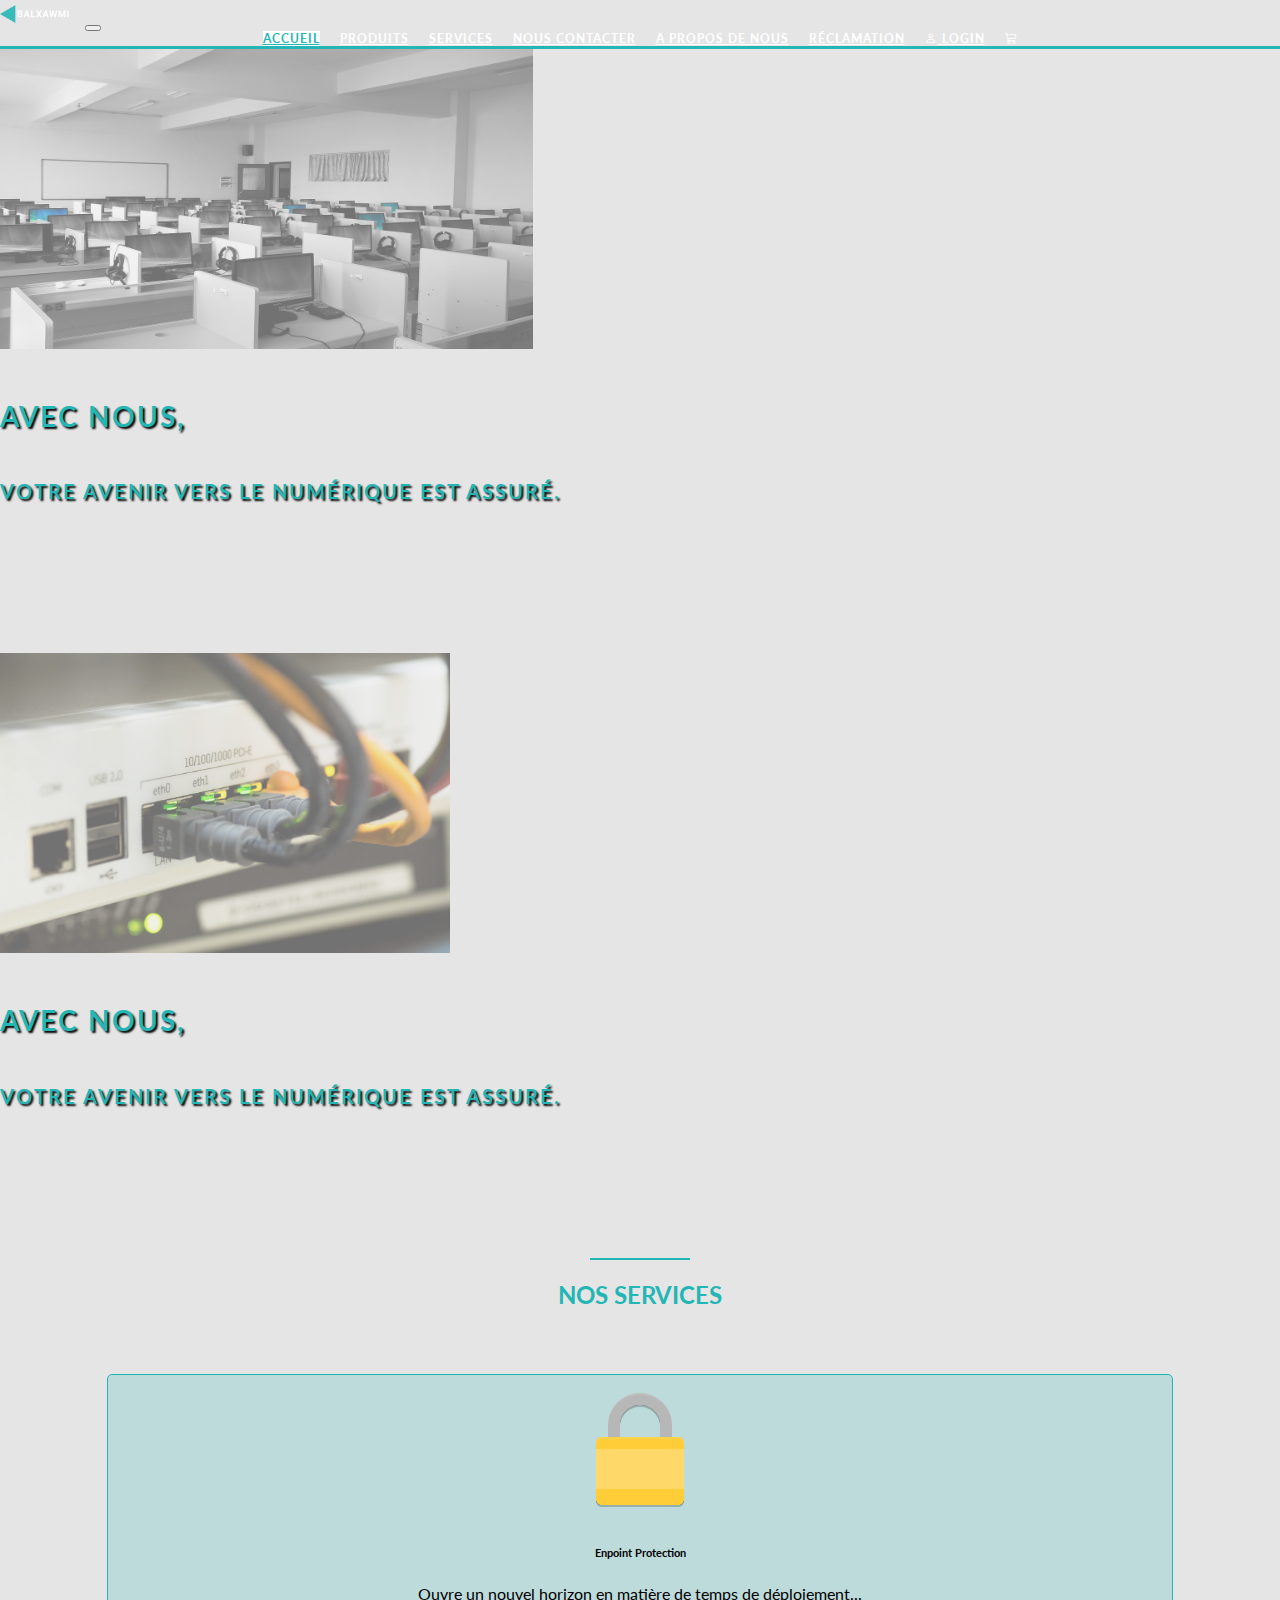
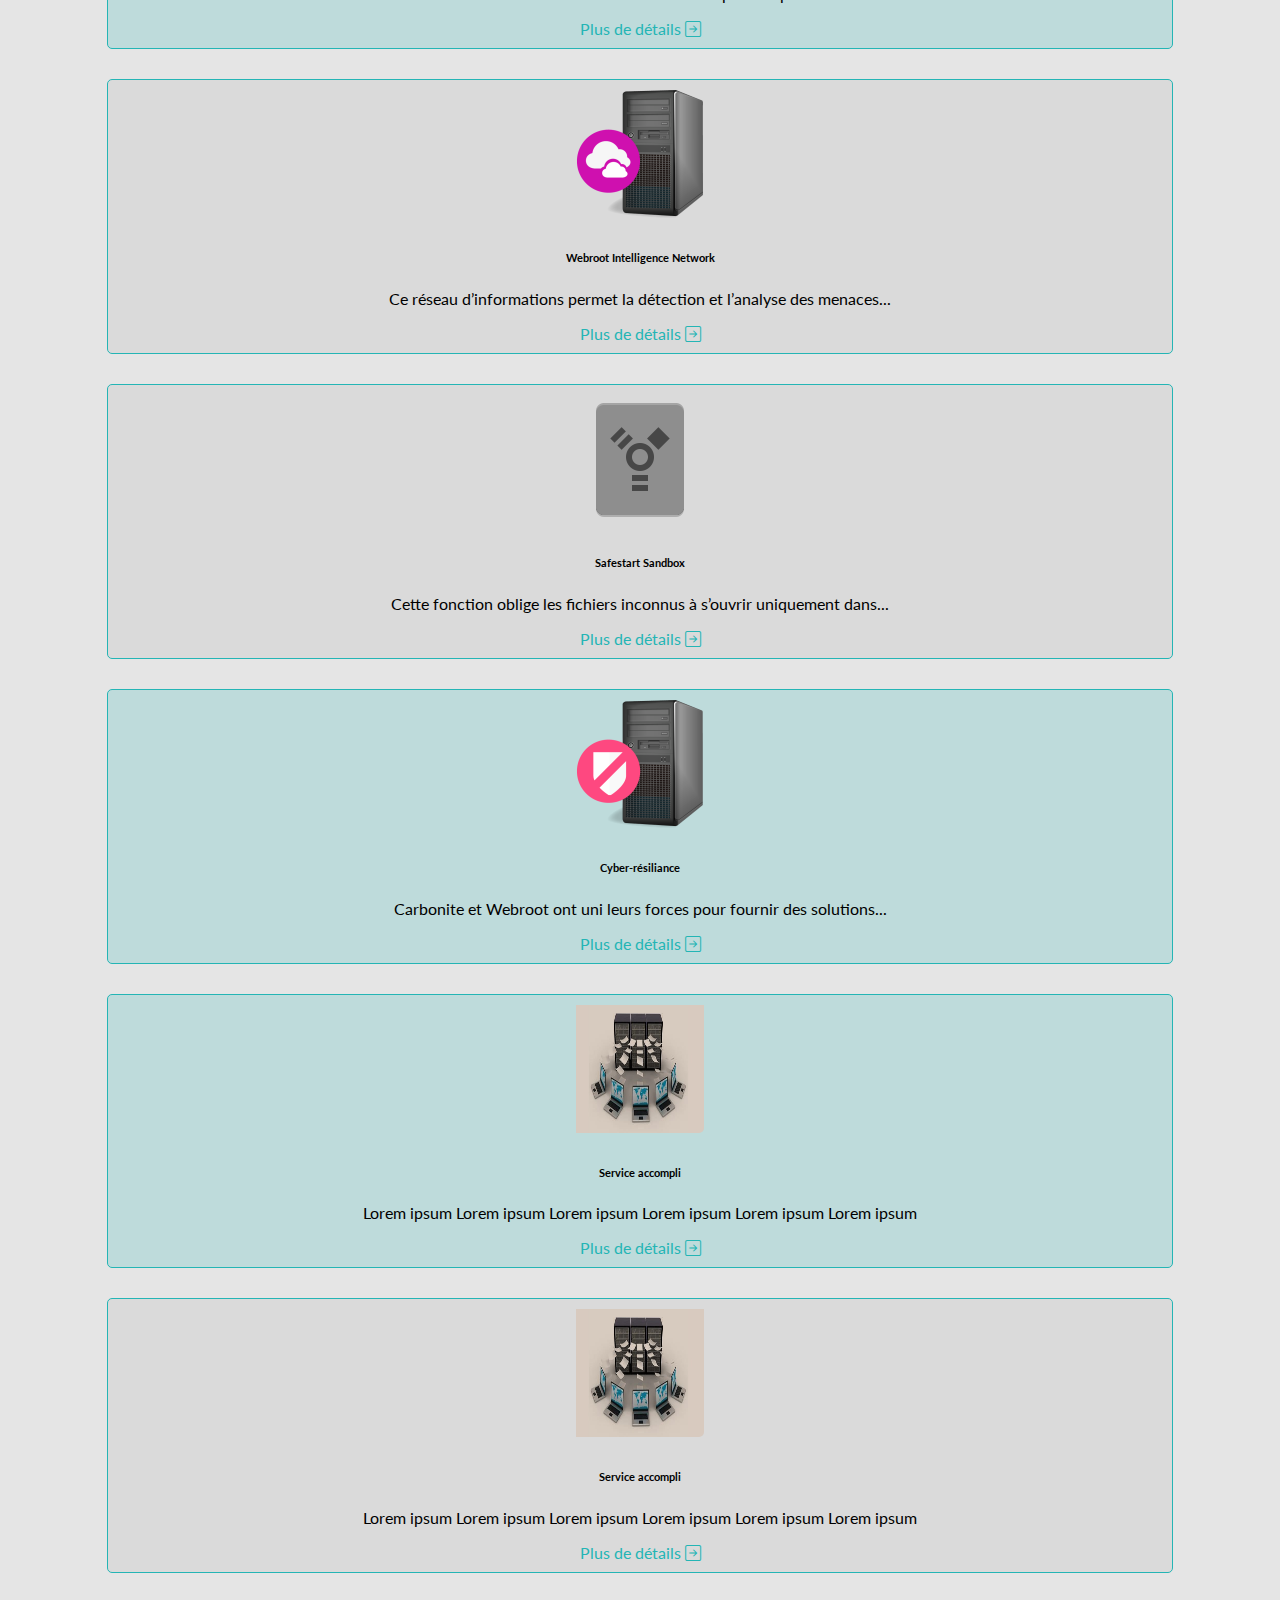
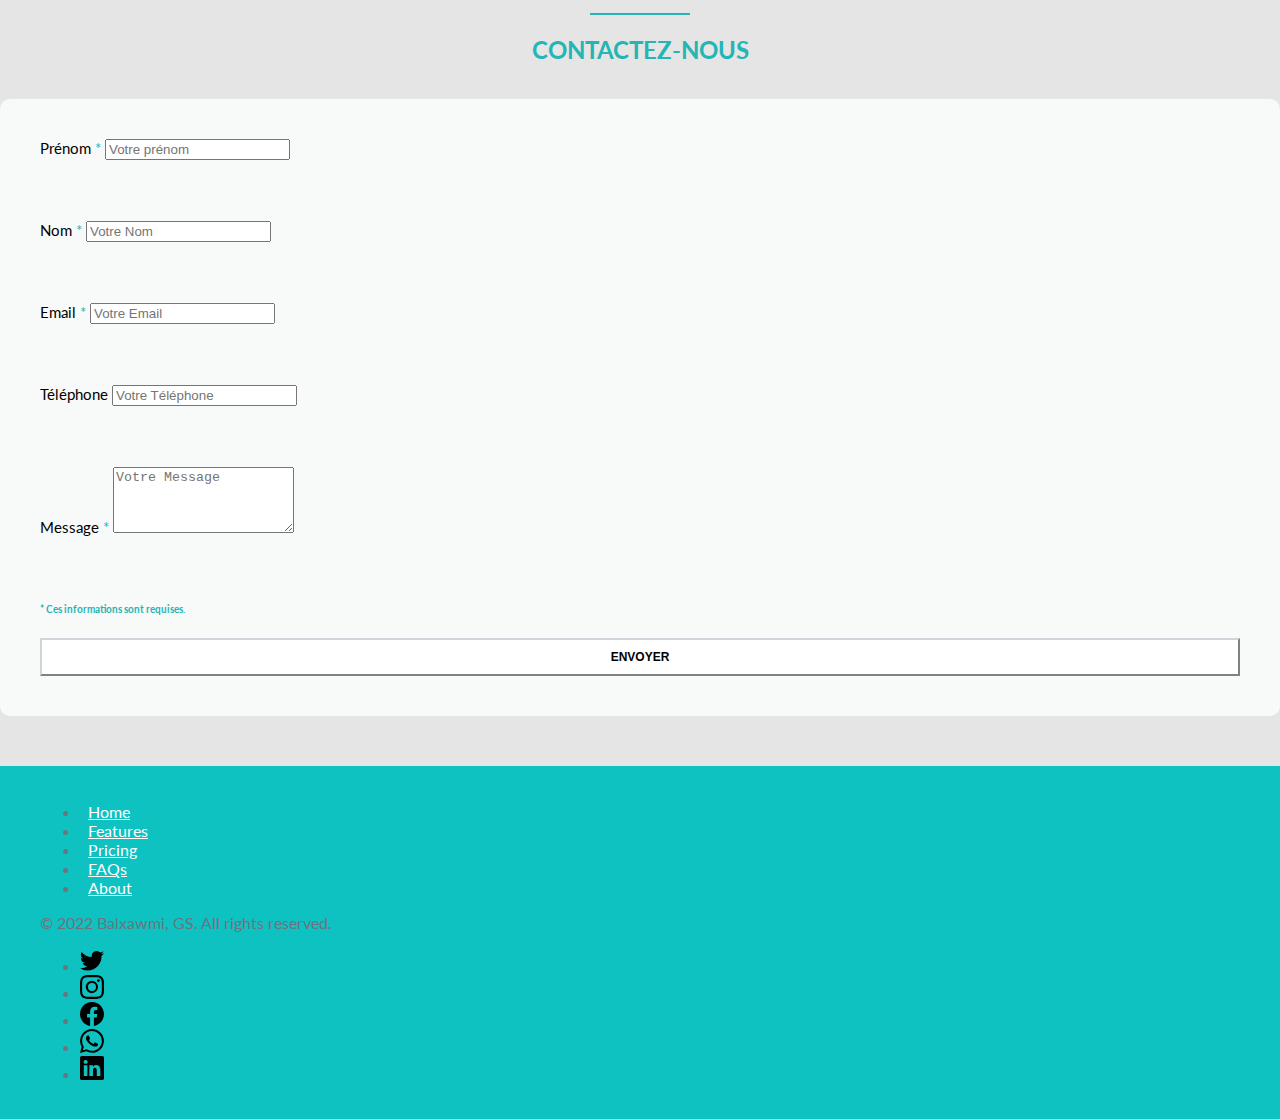
<file: index.html>
<!DOCTYPE html>
<html lang="en">

<head>
	<meta charset="UTF-8">
	<meta http-equiv="X-UA-Compatible" content="IE=edge">
	<meta name="viewport" content="width=device-width, initial-scale=1.0">
	<title>Site Web Balxawmi</title>
	<link href="https://cdn.jsdelivr.net/npm/bootstrap@5.2.0-beta1/dist/css/bootstrap.min.css" rel="stylesheet"
		integrity="sha384-0evHe/X+R7YkIZDRvuzKMRqM+OrBnVFBL6DOitfPri4tjfHxaWutUpFmBp4vmVor" crossorigin="anonymous">
	<script src="https://cdn.jsdelivr.net/npm/bootstrap@5.2.0-beta1/dist/js/bootstrap.bundle.min.js"
		integrity="sha384-pprn3073KE6tl6bjs2QrFaJGz5/SUsLqktiwsUTF55Jfv3qYSDhgCecCxMW52nD2"
		crossorigin="anonymous"></script>
	<link rel="stylesheet" href="https://cdn.jsdelivr.net/npm/bootstrap-icons@1.8.3/font/bootstrap-icons.css">
	<link href='http://fonts.googleapis.com/css?family=Lato' rel='stylesheet' type='text/css'>
	<link rel="stylesheet" href="css/header.css">
	<link rel="stylesheet" href="css/footer.css">
	<link rel="stylesheet" href="css/style.css">
	<link rel="stylesheet" href="css/contact.css">
	<script src="js/contact.js"></script>
	<script src="js/script.js"></script>
	<link rel="canonical" href="https://getbootstrap.com/docs/5.2/examples/footers/">
</head>

<body data-bs-spy="scroll" data-bs-target="#myNavbar">
	<svg xmlns="http://www.w3.org/2000/svg" style="display: none;">
		<symbol id="bootstrap" viewBox="0 0 118 94">
			<title>Bootstrap</title>
			<path fill-rule="evenodd" clip-rule="evenodd"
				d="M24.509 0c-6.733 0-11.715 5.893-11.492 12.284.214 6.14-.064 14.092-2.066 20.577C8.943 39.365 5.547 43.485 0 44.014v5.972c5.547.529 8.943 4.649 10.951 11.153 2.002 6.485 2.28 14.437 2.066 20.577C12.794 88.106 17.776 94 24.51 94H93.5c6.733 0 11.714-5.893 11.491-12.284-.214-6.14.064-14.092 2.066-20.577 2.009-6.504 5.396-10.624 10.943-11.153v-5.972c-5.547-.529-8.934-4.649-10.943-11.153-2.002-6.484-2.28-14.437-2.066-20.577C105.214 5.894 100.233 0 93.5 0H24.508zM80 57.863C80 66.663 73.436 72 62.543 72H44a2 2 0 01-2-2V24a2 2 0 012-2h18.437c9.083 0 15.044 4.92 15.044 12.474 0 5.302-4.01 10.049-9.119 10.88v.277C75.317 46.394 80 51.21 80 57.863zM60.521 28.34H49.948v14.934h8.905c6.884 0 10.68-2.772 10.68-7.727 0-4.643-3.264-7.207-9.012-7.207zM49.948 49.2v16.458H60.91c7.167 0 10.964-2.876 10.964-8.281 0-5.406-3.903-8.178-11.425-8.178H49.948z">
			</path>
		</symbol>
		<symbol id="facebook" viewBox="0 0 16 16">
			<path
				d="M16 8.049c0-4.446-3.582-8.05-8-8.05C3.58 0-.002 3.603-.002 8.05c0 4.017 2.926 7.347 6.75 7.951v-5.625h-2.03V8.05H6.75V6.275c0-2.017 1.195-3.131 3.022-3.131.876 0 1.791.157 1.791.157v1.98h-1.009c-.993 0-1.303.621-1.303 1.258v1.51h2.218l-.354 2.326H9.25V16c3.824-.604 6.75-3.934 6.75-7.951z" />
		</symbol>
		<symbol id="instagram" viewBox="0 0 16 16">
			<path
				d="M8 0C5.829 0 5.556.01 4.703.048 3.85.088 3.269.222 2.76.42a3.917 3.917 0 0 0-1.417.923A3.927 3.927 0 0 0 .42 2.76C.222 3.268.087 3.85.048 4.7.01 5.555 0 5.827 0 8.001c0 2.172.01 2.444.048 3.297.04.852.174 1.433.372 1.942.205.526.478.972.923 1.417.444.445.89.719 1.416.923.51.198 1.09.333 1.942.372C5.555 15.99 5.827 16 8 16s2.444-.01 3.298-.048c.851-.04 1.434-.174 1.943-.372a3.916 3.916 0 0 0 1.416-.923c.445-.445.718-.891.923-1.417.197-.509.332-1.09.372-1.942C15.99 10.445 16 10.173 16 8s-.01-2.445-.048-3.299c-.04-.851-.175-1.433-.372-1.941a3.926 3.926 0 0 0-.923-1.417A3.911 3.911 0 0 0 13.24.42c-.51-.198-1.092-.333-1.943-.372C10.443.01 10.172 0 7.998 0h.003zm-.717 1.442h.718c2.136 0 2.389.007 3.232.046.78.035 1.204.166 1.486.275.373.145.64.319.92.599.28.28.453.546.598.92.11.281.24.705.275 1.485.039.843.047 1.096.047 3.231s-.008 2.389-.047 3.232c-.035.78-.166 1.203-.275 1.485a2.47 2.47 0 0 1-.599.919c-.28.28-.546.453-.92.598-.28.11-.704.24-1.485.276-.843.038-1.096.047-3.232.047s-2.39-.009-3.233-.047c-.78-.036-1.203-.166-1.485-.276a2.478 2.478 0 0 1-.92-.598 2.48 2.48 0 0 1-.6-.92c-.109-.281-.24-.705-.275-1.485-.038-.843-.046-1.096-.046-3.233 0-2.136.008-2.388.046-3.231.036-.78.166-1.204.276-1.486.145-.373.319-.64.599-.92.28-.28.546-.453.92-.598.282-.11.705-.24 1.485-.276.738-.034 1.024-.044 2.515-.045v.002zm4.988 1.328a.96.96 0 1 0 0 1.92.96.96 0 0 0 0-1.92zm-4.27 1.122a4.109 4.109 0 1 0 0 8.217 4.109 4.109 0 0 0 0-8.217zm0 1.441a2.667 2.667 0 1 1 0 5.334 2.667 2.667 0 0 1 0-5.334z" />
		</symbol>
		<symbol id="twitter" viewBox="0 0 16 16">
			<path
				d="M5.026 15c6.038 0 9.341-5.003 9.341-9.334 0-.14 0-.282-.006-.422A6.685 6.685 0 0 0 16 3.542a6.658 6.658 0 0 1-1.889.518 3.301 3.301 0 0 0 1.447-1.817 6.533 6.533 0 0 1-2.087.793A3.286 3.286 0 0 0 7.875 6.03a9.325 9.325 0 0 1-6.767-3.429 3.289 3.289 0 0 0 1.018 4.382A3.323 3.323 0 0 1 .64 6.575v.045a3.288 3.288 0 0 0 2.632 3.218 3.203 3.203 0 0 1-.865.115 3.23 3.23 0 0 1-.614-.057 3.283 3.283 0 0 0 3.067 2.277A6.588 6.588 0 0 1 .78 13.58a6.32 6.32 0 0 1-.78-.045A9.344 9.344 0 0 0 5.026 15z" />
		</symbol>
		<symbol id="whatsapp" viewBox="0 0 16 16">
			<path
				d="M13.601 2.326A7.854 7.854 0 0 0 7.994 0C3.627 0 .068 3.558.064 7.926c0 1.399.366 2.76 1.057 3.965L0 16l4.204-1.102a7.933 7.933 0 0 0 3.79.965h.004c4.368 0 7.926-3.558 7.93-7.93A7.898 7.898 0 0 0 13.6 2.326zM7.994 14.521a6.573 6.573 0 0 1-3.356-.92l-.24-.144-2.494.654.666-2.433-.156-.251a6.56 6.56 0 0 1-1.007-3.505c0-3.626 2.957-6.584 6.591-6.584a6.56 6.56 0 0 1 4.66 1.931 6.557 6.557 0 0 1 1.928 4.66c-.004 3.639-2.961 6.592-6.592 6.592zm3.615-4.934c-.197-.099-1.17-.578-1.353-.646-.182-.065-.315-.099-.445.099-.133.197-.513.646-.627.775-.114.133-.232.148-.43.05-.197-.1-.836-.308-1.592-.985-.59-.525-.985-1.175-1.103-1.372-.114-.198-.011-.304.088-.403.087-.088.197-.232.296-.346.1-.114.133-.198.198-.33.065-.134.034-.248-.015-.347-.05-.099-.445-1.076-.612-1.47-.16-.389-.323-.335-.445-.34-.114-.007-.247-.007-.38-.007a.729.729 0 0 0-.529.247c-.182.198-.691.677-.691 1.654 0 .977.71 1.916.81 2.049.098.133 1.394 2.132 3.383 2.992.47.205.84.326 1.129.418.475.152.904.129 1.246.08.38-.058 1.171-.48 1.338-.943.164-.464.164-.86.114-.943-.049-.084-.182-.133-.38-.232z" />
		</symbol>
		<symbol id="linkedin" viewBox="0 0 16 16">
			<path
				d="M0 1.146C0 .513.526 0 1.175 0h13.65C15.474 0 16 .513 16 1.146v13.708c0 .633-.526 1.146-1.175 1.146H1.175C.526 16 0 15.487 0 14.854V1.146zm4.943 12.248V6.169H2.542v7.225h2.401zm-1.2-8.212c.837 0 1.358-.554 1.358-1.248-.015-.709-.52-1.248-1.342-1.248-.822 0-1.359.54-1.359 1.248 0 .694.521 1.248 1.327 1.248h.016zm4.908 8.212V9.359c0-.216.016-.432.08-.586.173-.431.568-.878 1.232-.878.869 0 1.216.662 1.216 1.634v3.865h2.401V9.25c0-2.22-1.184-3.252-2.764-3.252-1.274 0-1.845.7-2.165 1.193v.025h-.016a5.54 5.54 0 0 1 .016-.025V6.169h-2.4c.03.678 0 7.225 0 7.225h2.4z" />
		</symbol>
	</svg>

	<nav class="navbar navbar-expand-lg navbar-dark bg-dark sticky-top">
		<div id="myNavbar" class="container-fluid">
			<a class="navbar-brand" href="index.html"><img src="images/BGS.png" class="navbar-brand" alt="Balxawmi"></a>
			<button class="navbar-toggler" type="button" data-bs-toggle="collapse" data-bs-target="#navbarNavAltMarkup"
				aria-controls="navbarNavAltMarkup" aria-expanded="false" aria-label="Toggle navigation">
				<span class="navbar-toggler-icon"></span>
			</button>
			<div class="collapse navbar-collapse" id="navbarNavAltMarkup">
				<div class="navbar-nav">
					<a class="nav-link active" aria-current="page" href="#accueil">Accueil</a>
					<a class="nav-link" href="html/produit.html">Produits</a>
					<a class="nav-link" href="html/service.html">Services</a>
					<a class="nav-link" href="html/contact.html">Nous contacter</a>
					<a class="nav-link" href="html/apropos.html">A Propos de nous</a>
					<a class="nav-link" href="html/reclamation.html">Réclamation</a>
					<a class="nav-link bi bi-person" href="html/connexion.html"> Login</a>
					<a class="nav-link" href="#"><i class="panier bi-cart3"></i></a>
				</div>
			</div>
		</div>
	</nav>

	<section id="accueil">
		<!-- <div id="myCarousel" class="carousel carousel-dark slide" data-bs-ride="carousel">
			<div class="carousel-indicators">
			  <button type="button" data-bs-target="#myCarousel" data-bs-slide-to="0" class="active" aria-current="true" aria-label="Slide 1"></button>
			  <button type="button" data-bs-target="#myCarousel" data-bs-slide-to="1" aria-label="Slide 2"></button>
			</div>
			<div class="carousel-inner">
				<div class="carousel-item active" data-bs-interval="5000">
					<img src="images/1.jpg" class="d-block w-100" alt="...">
					<div class="carousel-caption d-none d-md-block">
						<h5>Avec nous,</h5>
						<p>votre avenir vers le numérique est assuré.</p>
					</div>
				</div>
				<div class="carousel-item" data-bs-interval="2000">
				<img src="images/2.jpg" class="d-block w-100" alt="...">
				<div class="carousel-caption d-none d-md-block">
				  <h5>Avec nous,</h5>
				  <p>votre avenir vers le numérique est assuré.</p>
				</div>
			  </div>
				<div class="carousel-item" data-bs-interval="5000">
					<img src="images/3.jpg" class="d-block w-100" alt="...">
					<div class="carousel-caption d-none d-md-block">
						<h5>Avec nous,</h5>
						<p>votre avenir vers le numérique est assuré.</p>
					</div>
				</div>
			</div>
			<button class="carousel-control-prev" type="button" data-bs-target="#myCarousel" data-bs-slide="prev">
			  <span class="carousel-control-prev-icon" aria-hidden="true"></span>
			  <span class="visually-hidden">Previous</span>
			</button>
			<button class="carousel-control-next" type="button" data-bs-target="#myCarousel" data-bs-slide="next">
			  <span class="carousel-control-next-icon" aria-hidden="true"></span>
			  <span class="visually-hidden">Next</span>
			</button>
		</div> -->

		<div id="myCarousel" class="carousel slide carousel-fade" data-bs-ride="carousel">
			<div class="carousel-inner">
				<div class="carousel-item active" data-bs-interval="2000">
					<img src="images/1.jpg" class="d-block w-100" alt="...">
					<div class="carousel-caption d-none d-md-block">
						<h5>Avec nous,</h5>
						<p>votre avenir vers le numérique est assuré.</p>
					</div>
				</div>
				<div class="carousel-item" data-bs-interval="2000">
					<img src="images/3.jpg" class="d-block w-100" alt="...">
					<div class="carousel-caption d-none d-md-block">
						<h5>Avec nous,</h5>
						<p>votre avenir vers le numérique est assuré.</p>
					</div>
				</div>
			</div>
			</button>
		</div>
	</div>

	<!-- <img src="images/13.jpg" id="image" class="largeur longueur" alt="">
	<div id="slogan">
		<h3>Avec nous, votre avenir vers le numérique est assuré</h3>
	</div> -->

	<section id="nos-services">
		<div class="container">
			<div class="divider"></div>
			<div class="heading">
				<h2>Nos Services</h2>
			</div>
		</div>

		<div class="row">
			<div class="col-md-4">
				<div class="service-accueil green">
					<div class="text-center">
						<img src="images/network-vpn-icon.png" class="rounded" alt="...">
					</div>
					<h6>Enpoint Protection</h6>
					<p>Ouvre un nouvel horizon en matière de temps de déploiement...</p>
					<a href="html/service.html">Plus de détails <i class="bi bi-arrow-right-square"></i></a>
				</div>
				<div class="service-accueil grey">
					<div class="text-center">
						<img src="images/Server-cloud-icon.png" class="rounded" alt="...">
					</div>
					<h6>Webroot Intelligence Network</h6>
					<p>Ce réseau d’informations permet la détection et l’analyse des menaces...</p>
					<a href="html/service.html">Plus de détails <i class="bi bi-arrow-right-square"></i></a>
				</div>
			</div>
			<div class="col-md-4">
				<div class="service-accueil grey">
					<div class="text-center">
						<img src="images/drive-harddisk-ieee-1394-icon.png" class="rounded" alt="...">
					</div>
					<h6>Safestart Sandbox</h6>
					<p>Cette fonction oblige les fichiers inconnus à s’ouvrir uniquement dans...</p>
					<a href="html/service.html">Plus de détails <i class="bi bi-arrow-right-square"></i></a>
				</div>
				<div class="service-accueil green">
					<div class="text-center">
						<img src="images/Sever-security-icon.png" class="rounded" alt="...">
					</div>
					<h6>Cyber-résiliance</h6>
					<p>Carbonite et Webroot ont uni leurs forces pour fournir des solutions...</p>
					<a href="html/service.html">Plus de détails <i class="bi bi-arrow-right-square"></i></a>
				</div>
			</div>
			<div class="col-md-4">
				<div class="service-accueil green">
					<div class="text-center">
						<img src="images/13.jpg" class="rounded" alt="...">
					</div>
					<h6>Service accompli</h6>
					<p>Lorem ipsum Lorem ipsum Lorem ipsum Lorem ipsum Lorem ipsum Lorem ipsum</p>
					<a href="html/service.html">Plus de détails <i class="bi bi-arrow-right-square"></i></a>
				</div>
				<div class="service-accueil grey">
					<div class="text-center">
						<img src="images/13.jpg" class="rounded" alt="...">
					</div>
					<h6>Service accompli</h6>
					<p>Lorem ipsum Lorem ipsum Lorem ipsum Lorem ipsum Lorem ipsum Lorem ipsum</p>
					<a href="html/service.html">Plus de détails <i class="bi bi-arrow-right-square"></i></a>
				</div>
			</div>
		</div>
	</section>

	<section id="contact">
		<div class="divider"></div>
		<div class="container">
			<div class="heading">
				<h2>Contactez-Nous</h2>
			</div>
			<form id="contact-form" method="post" action="" role="form">
				<div class="row">
					<div class="col-lg-6">
						<label for="firstname" class="form-label">Prénom <span class="obligatoire"> *</span></label>
						<input id="firstname" type="text" name="firstname" class="form-control"
							placeholder="Votre prénom">
						<p class="comments"></p>
					</div>
					<div class="col-lg-6">
						<label for="name" class="form-label">Nom <span class="obligatoire">*</span></label>
						<input id="name" type="text" name="name" class="form-control" placeholder="Votre Nom">
						<p class="comments"></p>
					</div>
					<div class="col-lg-6">
						<label for="email" class="form-label">Email <span class="obligatoire">*</span></label>
						<input id="email" type="text" name="email" class="form-control" placeholder="Votre Email">
						<p class="comments"></p>
					</div>
					<div class="col-lg-6">
						<label for="phone" class="form-label">Téléphone</label>
						<input id="phone" type="text" name="phone" class="form-control" placeholder="Votre Téléphone">
						<p class="comments"></p>
					</div>
					<div>
						<label for="message" class="form-label">Message <span class="obligatoire">*</span></label>
						<textarea id="message" name="message" class="form-control" placeholder="Votre Message"
							rows="4"></textarea>
						<p class="comments"></p>
					</div>
					<div>
						<h6 class="obligatoire">* Ces informations sont requises.</h6>
					</div>
					<div>
						<input type="submit" class="btn" value="Envoyer">
					</div>
				</div>
			</form>
		</div>
	</section>

	<footer class="py-3">
		<ul class="nav justify-content-center pb-3 mb-3">
			<li class="nav-item"><a href="#" class="nav-link px-2 text-muted">Home</a></li>
			<li class="nav-item"><a href="#" class="nav-link px-2 text-muted">Features</a></li>
			<li class="nav-item"><a href="#" class="nav-link px-2 text-muted">Pricing</a></li>
			<li class="nav-item"><a href="#" class="nav-link px-2 text-muted">FAQs</a></li>
			<li class="nav-item"><a href="#" class="nav-link px-2 text-muted">About</a></li>
		</ul>

		<div class="d-flex flex-column flex-sm-row justify-content-between py-4 my-4 border-top">
			<p>&copy; 2022 Balxawmi, GS. All rights reserved.</p>
			<ul class="list-unstyled d-flex">
				<li class="ms-3"><a class="link-dark" href="#"><svg class="bi" width="24" height="24">
							<use xlink:href="#twitter" />
						</svg></a></li>
				<li class="ms-3"><a class="link-dark" href="#"><svg class="bi" width="24" height="24">
							<use xlink:href="#instagram" />
						</svg></a></li>
				<li class="ms-3"><a class="link-dark" href="#"><svg class="bi" width="24" height="24">
							<use xlink:href="#facebook" />
						</svg></a></li>
				<li class="ms-3"><a class="link-dark" href="#"><svg class="bi" width="24" height="24">
							<use xlink:href="#whatsapp" />
						</svg></a></li>
				<li class="ms-3"><a class="link-dark" href="#"><svg class="bi" width="24" height="24">
							<use xlink:href="#linkedin" />
						</svg></a></li>
			</ul>
		</div>
	</footer>
</body>
</html>
</file>
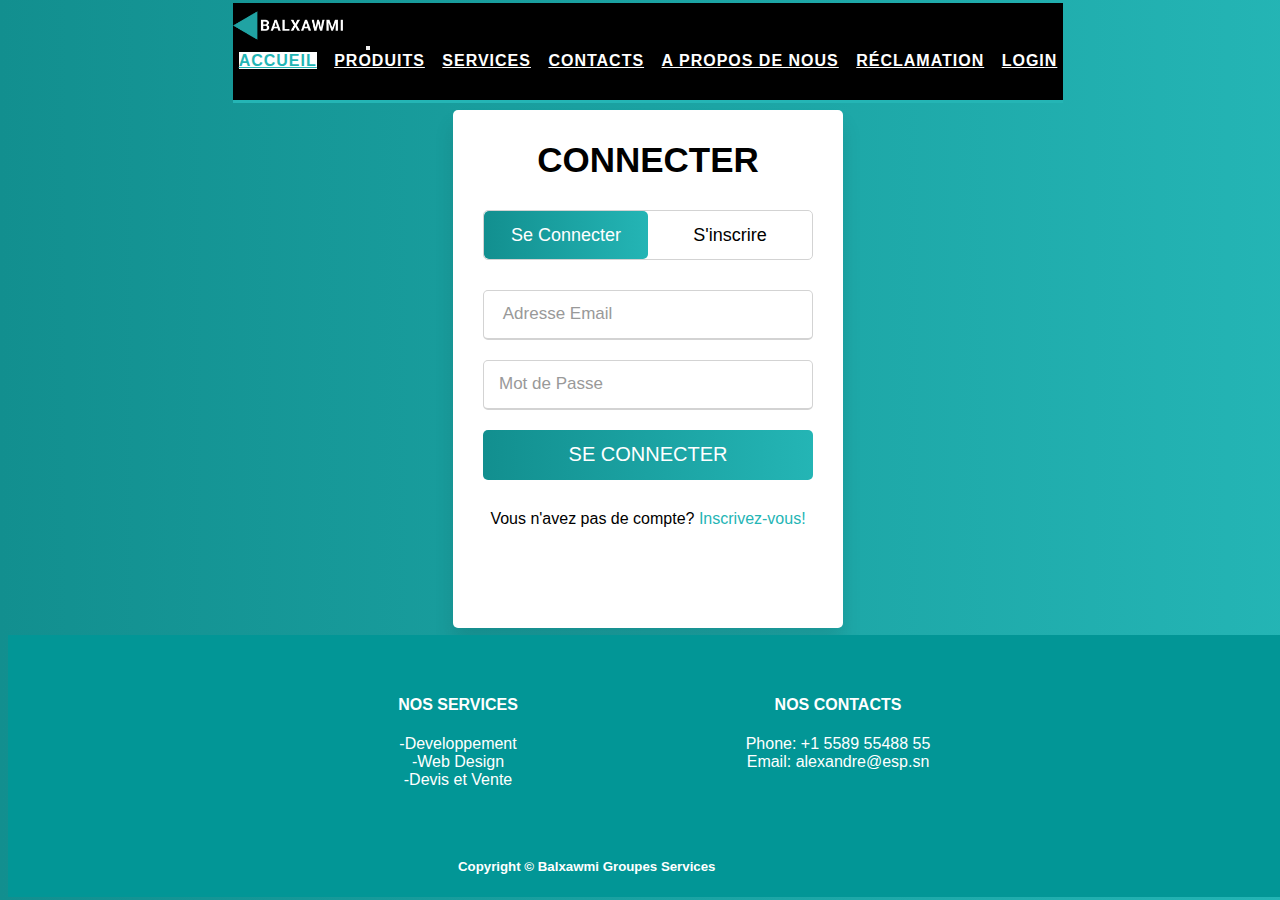
<file: connexion.html>
<!DOCTYPE html>
<html lang="fr">

<head>
   <meta charset="UTF-8">
   <meta http-equiv="X-UA-Compatible" content="IE=edge">
   <meta name="viewport" content="width=device-width, initial-scale=1.0">
   <link rel="stylesheet" href="styleco.css">
   <title>connexion</title>
</head>

<body>
   <section id="heading">
      <nav class="navbar navbar-expand-lg navbar-dark sticky-top">
         <div id="myNavbar" class="container-fluid">
            <!-- <a class="navbar-brand" href="#">Balxawmi</a> -->
            <img src="images/BGS.png" class="navbar-brand" alt="Logo">
            <button class="navbar-toggler" type="button" data-bs-toggle="collapse" data-bs-target="#navbarNavAltMarkup"
               aria-controls="navbarNavAltMarkup" aria-expanded="false" aria-label="Toggle navigation">
               <span class="navbar-toggler-icon"></span>
            </button>
            <div class="collapse navbar-collapse" id="navbarNavAltMarkup">
               <div class="navbar-nav">
                  <a class="nav-link active" aria-current="page" href="#home">Accueil</a>
                  <a class="nav-link" href="#products">Produits</a>
                  <a class="nav-link" href="#services">services</a>
                  <a class="nav-link" href="#contacts">Contacts</a>
                  <a class="nav-link" href="#about">A Propos de nous</a>
                  <a class="nav-link" href="reclamations.html" target="_blank">Réclamation</a>
                  <a class="nav-link bi bi-person-fill" href="#login"> Login</span></a>
               </div>
            </div>
         </div>
      </nav>
   </section>
   <section id="form">
      <div class="wrapper">
         <div class="title-text">
            <div class="title CONNECTER">
               CONNECTER
            </div>
            <div class="title INSCRIRE">
               S'INSCRIRE
            </div>
         </div>
         <div class="form-container">
            <div class="slide-controls">
               <input type="radio" name="slide" id="CONNECTER" checked>
               <input type="radio" name="slide" id="INSCRIRE">
               <label for="CONNECTER" class="slide CONNECTER">Se Connecter</label>
               <label for="INSCRIRE" class="slide INSCRIRE">S'inscrire</label>
               <div class="slider-tab"></div>
            </div>
            <div class="form-inner">
               <form action="#" class="CONNECTER">
                  <div class="field">
                     <input type="text" placeholder=" Adresse Email" required>
                  </div>
                  <div class="field">
                     <input type="password" placeholder="Mot de Passe" required>
                  </div>
                  <div class="pass-link">
                     <a href="#"></a>
                  </div>
                  <div class="field btn">
                     <div class="btn-layer"></div>
                     <input type="submit" value="SE CONNECTER">
                  </div>
                  <div class="INSCRIRE-link">
                     Vous n'avez pas de compte? <a href="">Inscrivez-vous!</a>
                  </div>
               </form>
               <form action="#" class="INSCRIRE">
                  <div class="field">
                     <input type="text" placeholder="Adresse Email" required>
                  </div>
                  <div class="field">
                     <input type="password" placeholder="Mot de passe" required>
                  </div>
                  <div class="field">
                     <input type="password" placeholder="Confirmer mot de passe" required>
                  </div>
                  <div class="field btn">
                     <div class="btn-layer"></div>
                     <input type="submit" value="S'INSCRIRE">
                  </div>
                  <div class="CONNECTER-link">
                     Vous n'avez pas de compte? <a href="">Connectez-vous!</a>
                  </div>
               </form>
            </div>
         </div>
      </div>
   </section>
   <footer>
      <div class="footer-content" id="about">
         <div class="bloc">
            <h4>NOS SERVICES</h4>
            <p>-Developpement <br> -Web Design <br> -Devis et Vente </p>
         </div>
         <div class="bloc">
            <h4>NOS CONTACTS</h4>
            <p> <span>Phone:</span> +1 5589 55488 55 <br> <span>Email: </span> alexandre@esp.sn </p>
         </div>

      </div>
      </div>
      <div class="bloc">
         <ul class="socials">
            <li><a href="http://www.instagram.com"><i class="bi bi-instagram"></i></a></li>
            <li><a href="http://www.facebook.com"><i class="bi bi-facebook"></i></a></li>
            <li><a href="http://www.linkedin.com"><i class="bi bi-linkedin"></i></a></li>
            <li><a href="http://www.whatsapp.com"><i class="bi bi-whatsapp"></i></a></li>
         </ul>
      </div>
      <div class="copyright">
         <h5>Copyright © Balxawmi Groupes Services</h5>
      </div>
   </footer>
   <script>
      const CONNECTERText = document.querySelector(".title-text .CONNECTER");
      const CONNECTERForm = document.querySelector("form.CONNECTER");
      const CONNECTERBtn = document.querySelector("label.CONNECTER");
      const INSCRIREBtn = document.querySelector("label.INSCRIRE");
      const CONNECTERLink = document.querySelector("form .CONNECTER-link a");
      const INSCRIRELink = document.querySelector("form .INSCRIRE-link a");
      INSCRIREBtn.onclick = (() => {
         CONNECTERForm.style.marginLeft = "-50%";
         CONNECTERText.style.marginLeft = "-50%";
      });
      CONNECTERBtn.onclick = (() => {
         CONNECTERForm.style.marginLeft = "0%";
         CONNECTERText.style.marginLeft = "0%";
      });
      INSCRIRELink.onclick = (() => {
         INSCRIREBtn.click();
         return false;
      });
      CONNECTERLink.onclick = (() => {
         CONNECTERBtn.click();
         return false;
      });
   </script>
</body>

</html>
</file>
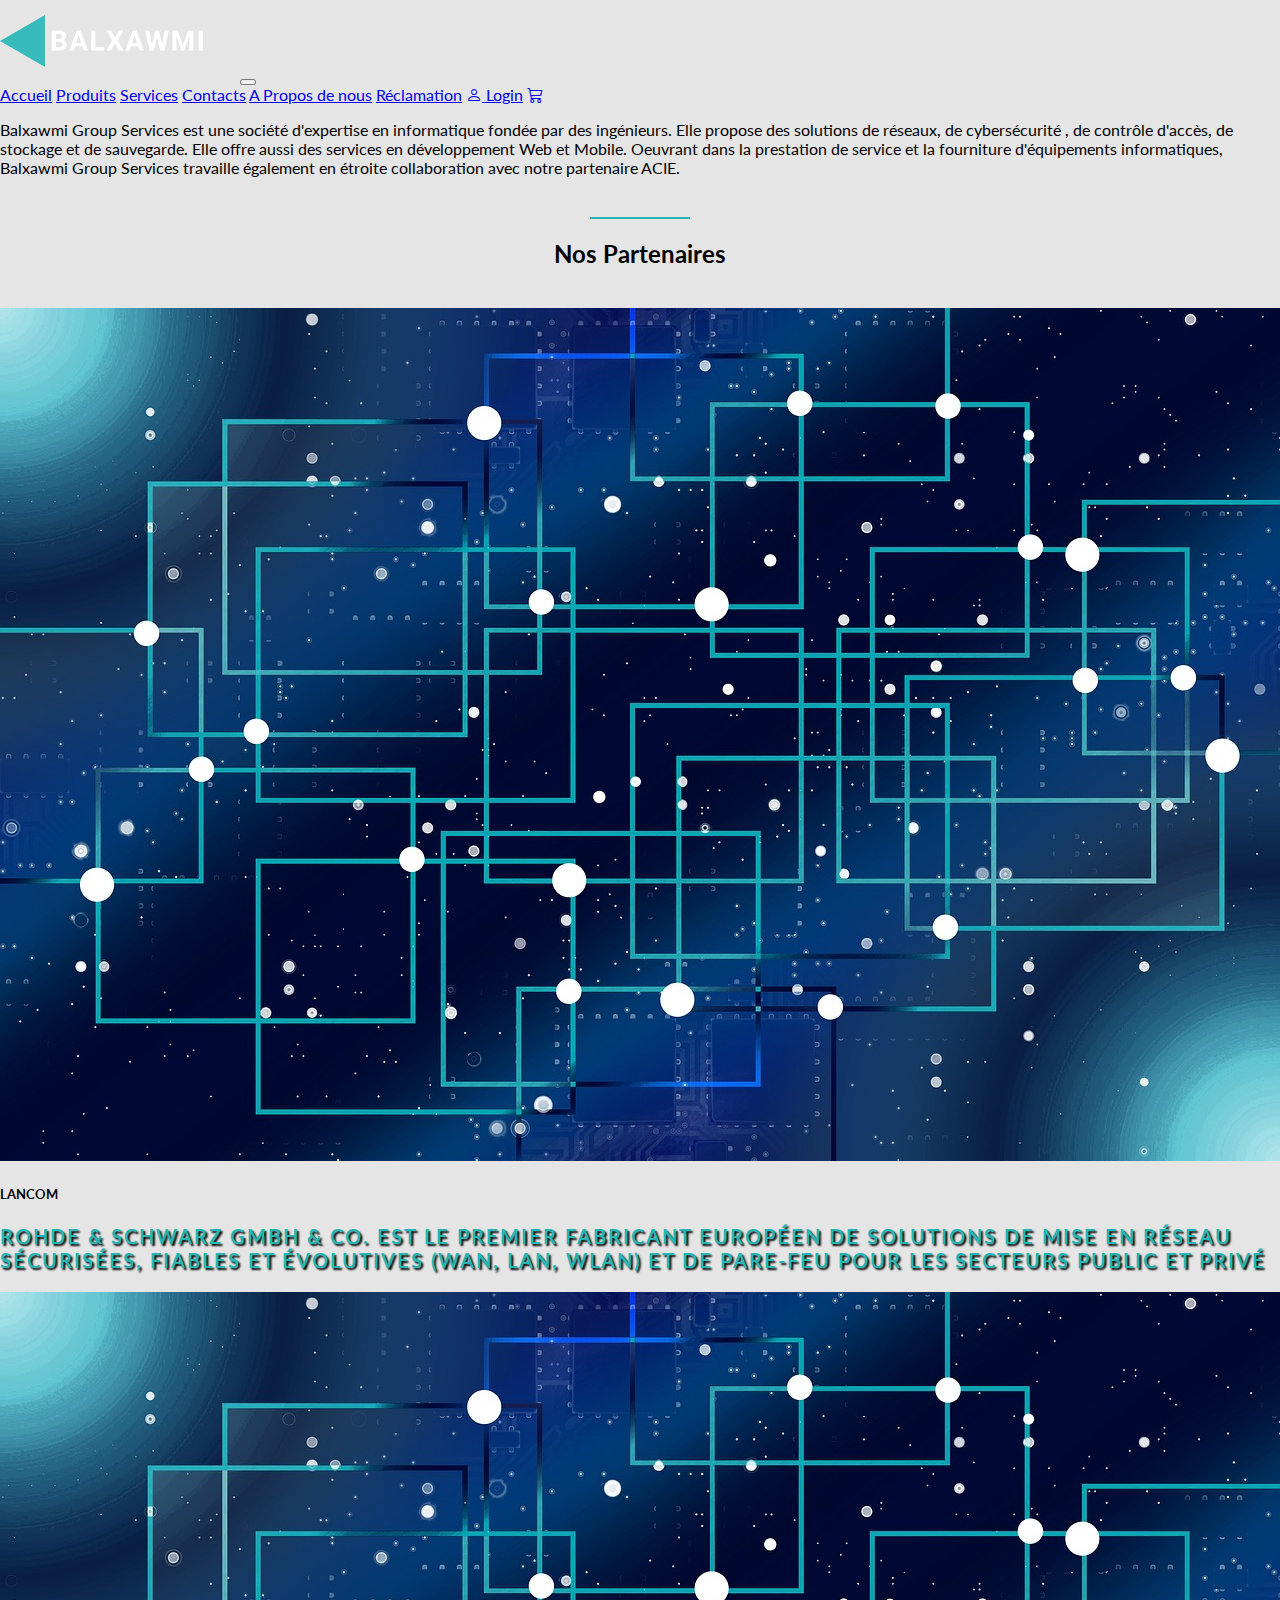
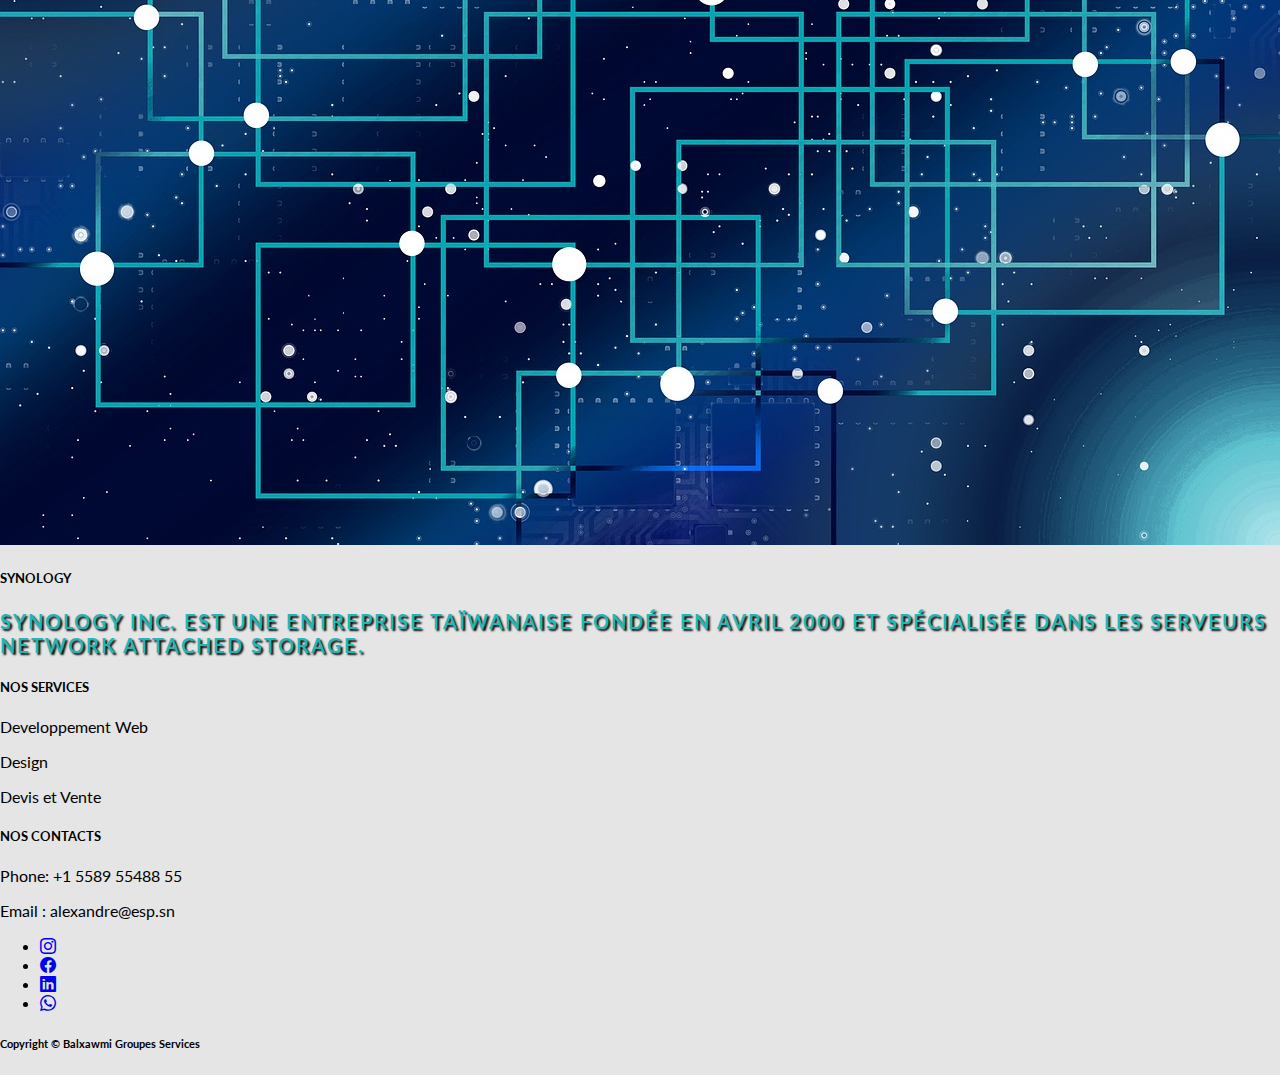
<file: html/apropos.html>
<!DOCTYPE html>
<html lang="en">
<head>
    <meta charset="UTF-8">
    <meta http-equiv="X-UA-Compatible" content="IE=edge">
    <meta name="viewport" content="width=device-width, initial-scale=1.0">
    <title>A proos de nous</title>
    <link href="https://cdn.jsdelivr.net/npm/bootstrap@5.2.0-beta1/dist/css/bootstrap.min.css" rel="stylesheet" integrity="sha384-0evHe/X+R7YkIZDRvuzKMRqM+OrBnVFBL6DOitfPri4tjfHxaWutUpFmBp4vmVor" crossorigin="anonymous">
    <script src="https://cdn.jsdelivr.net/npm/bootstrap@5.2.0-beta1/dist/js/bootstrap.bundle.min.js" integrity="sha384-pprn3073KE6tl6bjs2QrFaJGz5/SUsLqktiwsUTF55Jfv3qYSDhgCecCxMW52nD2" crossorigin="anonymous"></script>
    <link rel="stylesheet" href="https://cdn.jsdelivr.net/npm/bootstrap-icons@1.8.3/font/bootstrap-icons.css">
    <script src="https://ajax.googleapis.com/ajax/libs/jquery/2.2.4/jquery.min.js"></script>
    <link href='http://fonts.googleapis.com/css?family=Lato' rel='stylesheet' type='text/css'>
    <link rel="stylesheet" href="../css/style.css">
</head>
<body>
    <nav class="navbar navbar-expand-lg navbar-dark bg-dark sticky-top">
		<div id="myNavbar" class="container-fluid">
			<a class="navbar-brand" href="../index.html"><img src="../images/BGS.png" class="navbar-brand" alt="Balxawmi"></a>	
			<button class="navbar-toggler" type="button" data-bs-toggle="collapse" data-bs-target="#navbarNavAltMarkup" aria-controls="navbarNavAltMarkup" aria-expanded="false" aria-label="Toggle navigation">
			<span class="navbar-toggler-icon"></span>
			</button>
			<div class="collapse navbar-collapse" id="navbarNavAltMarkup">
				<div class="navbar-nav">
					<a class="nav-link" aria-current="page" href="../index.html">Accueil</a>
					<a class="nav-link" href="produit.html">Produits</a>
					<a class="nav-link" href="service.html">Services</a>
					<a class="nav-link" href="#contact">Contacts</a>
					<a class="nav-link active" href="#about-us">A Propos de nous</a>
					<a class="nav-link" href="reclamation.html">Réclamation</a>
					<a class="nav-link bi bi-person" href="connexion.html"> Login</a>
					<a class="nav-link" href="#" ><i class="panier bi-cart3"></i></a>
				</div>
			</div>
		</div>
	</nav>

    <section id="about-us">
		<div class="container">
			<div class="row">
				<div>
					<div class="about-us-text">
						<p>
							<span>Balxawmi Group Services</span> est une société d'expertise en
							informatique fondée par des ingénieurs. Elle propose des
							solutions de réseaux, de cybersécurité , de contrôle d'accès, de
							stockage et de sauvegarde. Elle offre aussi des services en
							développement Web et Mobile. Oeuvrant dans la prestation de
							service et la fourniture d'équipements informatiques, Balxawmi
							Group Services travaille également en étroite collaboration avec
							notre partenaire <span>ACIE</span>.
						</p>
					</div>
				</div>
				
			</div>
            <section id="partenaires">
                <div class="container">
                    <div class="divider"></div>
                    <div class="heading">
                        <h2>Nos Partenaires</h2>
                    </div>
                </div>
                <div id="myCarousel" class="carousel carousel-dark slide" data-bs-ride="carousel">
                    <!-- <div class="carousel-indicators">
                      <button type="button" data-bs-target="#myCarousel" data-bs-slide-to="0" class="active" aria-current="true" aria-label="Slide 1"></button>
                      <button type="button" data-bs-target="#myCarousel" data-bs-slide-to="1" aria-label="Slide 2"></button>
                    </div> -->
                    <div class="carousel-inner">
                        <div class="carousel-item active" data-bs-interval="5000">
                        <img src="../images/2.jpg" class="d-block w-100" alt="...">
                        <div class="carousel-caption d-none d-md-block">
                          <h5>LANCOM</h5>
                          <p>Rohde & Schwarz GmbH & Co. est le premier fabricant européen de
                            solutions de mise en réseau sécurisées, fiables et évolutives (WAN,
                            LAN, WLAN) et de pare-feu pour les secteurs public et privé</p>
                        </div>
                      </div>
                      <!-- <div class="carousel-item" data-bs-interval="2000">
                        <img src="images/2.jpg" class="d-block w-100" alt="...">
                        <div class="carousel-caption d-none d-md-block">
                          <<h5>Avec nous,</h5>
                          <p>votre avenir vers le numérique est assuré.</p>
                        </div>
                      </div> -->
                        <div class="carousel-item"  data-bs-interval="5000">
                        <img src="../images/2.jpg" class="d-block w-100" alt="...">
                        <div class="carousel-caption d-none d-md-block">
                            <h5>SYNOLOGY</h5>
                            <p>Synology Inc. est une entreprise taïwanaise
                                fondée en avril 2000 et spécialisée dans les
                                serveurs Network Attached Storage.</p>
                        </div>
                      </div>
                    </div>
                    <!-- <button class="carousel-control-prev" type="button" data-bs-target="#myCarousel" data-bs-slide="prev">
                      <span class="carousel-control-prev-icon" aria-hidden="true"></span>
                      <span class="visually-hidden">Previous</span>
                    </button>
                    <button class="carousel-control-next" type="button" data-bs-target="#myCarousel" data-bs-slide="next">
                      <span class="carousel-control-next-icon" aria-hidden="true"></span>
                      <span class="visually-hidden">Next</span>
                    </button> -->
                  </div>
            </section>
		</div>
	</section>

    <footer>
		<div class="row">
			<div class="col-lg-6">
				<h5>NOS SERVICES</h5>
				<p>Developpement Web</p>
				<p>Design</p> 
				<p>Devis et Vente</p>
			</div>
			<div class="col-lg-6">
				<h5>NOS CONTACTS</h5>
				<p>Phone: +1 5589 55488 55</p> 
				<p>Email : <a mailto="alexandre@esp.sn">alexandre@esp.sn</a></p>
			</div>
		</div>

		<div>
			<ul>
				<li><a href="http://www.instagram.com"><i class="bi bi-instagram"></i></a></li>
				<li><a href="http://www.facebook.com"><i class="bi bi-facebook"></i></a></li>
				<li><a href="http://www.linkedin.com"><i class="bi bi-linkedin"></i></a></li>
				<li><a href="http://www.whatsapp.com"><i class="bi bi-whatsapp"></i></a></li>
			</ul>
		</div>
		<div class="copyright">
			<h6>Copyright © Balxawmi Groupes Services</h6>
		</div>
	</footer>
</body>
</html>
</file>
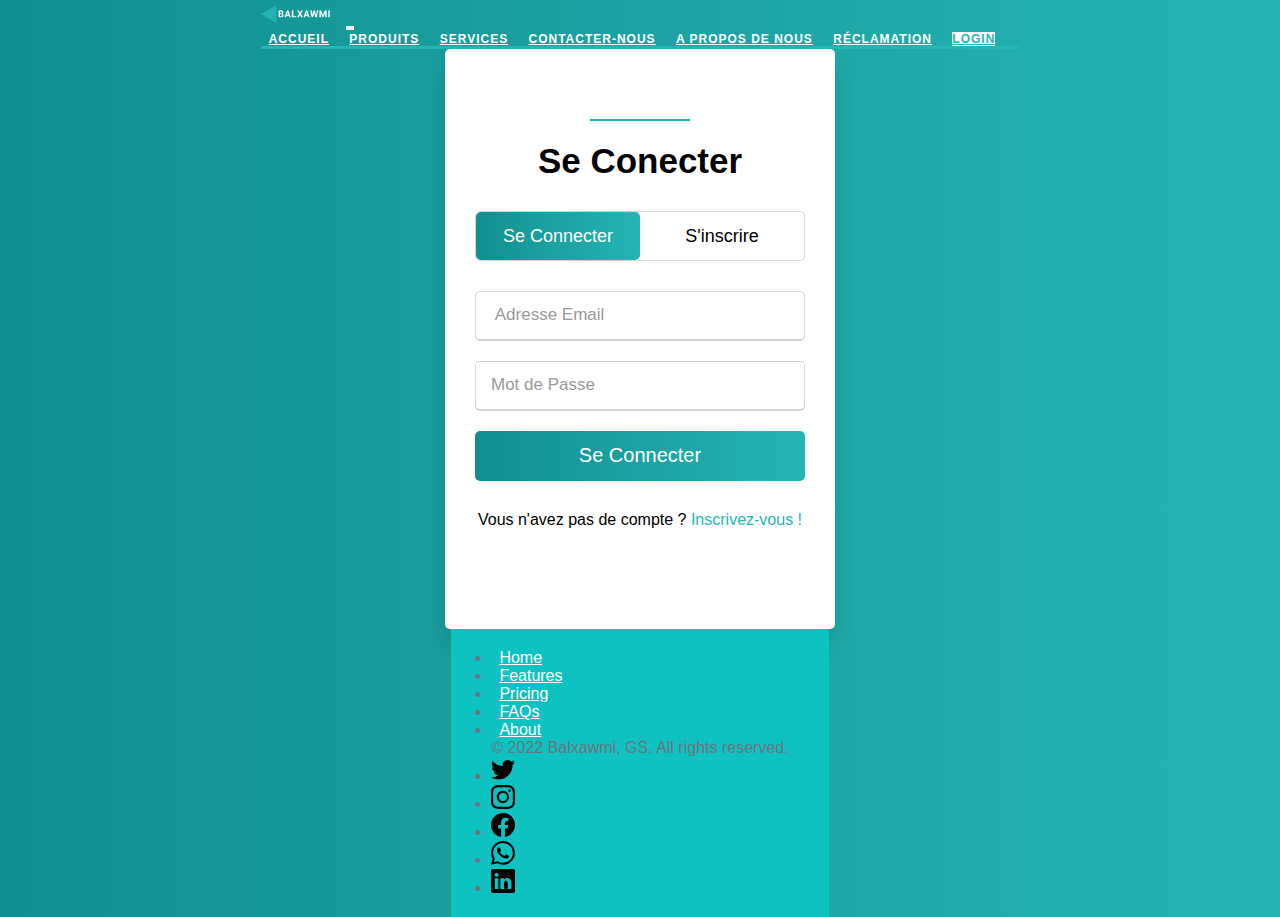
<file: html/connexion.html>
<!DOCTYPE html>
<html lang="fr">
	<head>
		<meta charset="UTF-8">
		<meta http-equiv="X-UA-Compatible" content="IE=edge">
		<meta name="viewport" content="width=device-width, initial-scale=1.0">
		<title>Connexion</title>
		<link href="https://cdn.jsdelivr.net/npm/bootstrap@5.2.0-beta1/dist/css/bootstrap.min.css" rel="stylesheet" integrity="sha384-0evHe/X+R7YkIZDRvuzKMRqM+OrBnVFBL6DOitfPri4tjfHxaWutUpFmBp4vmVor" crossorigin="anonymous">
		<script src="https://cdn.jsdelivr.net/npm/bootstrap@5.2.0-beta1/dist/js/bootstrap.bundle.min.js" integrity="sha384-pprn3073KE6tl6bjs2QrFaJGz5/SUsLqktiwsUTF55Jfv3qYSDhgCecCxMW52nD2" crossorigin="anonymous"></script>
		<link href='http://fonts.googleapis.com/css?family=Lato' rel='stylesheet' type='text/css'>
		<link rel="stylesheet" href="../css/header.css">
		<link rel="stylesheet" href="../css/footer.css">
		<link rel="stylesheet" href="../css/connexion.css">
		<script src="../js/jQuery.js"></script>
		<script src="../js/script.js"></script>
		<script src="../js/contact.js"></script>
</head>

<body data-bs-spy="scroll" data-bs-target="#myNavbar">
	<svg xmlns="http://www.w3.org/2000/svg" style="display: none;">
		<symbol id="bootstrap" viewBox="0 0 118 94">
			<title>Bootstrap</title>
			<path fill-rule="evenodd" clip-rule="evenodd"
				d="M24.509 0c-6.733 0-11.715 5.893-11.492 12.284.214 6.14-.064 14.092-2.066 20.577C8.943 39.365 5.547 43.485 0 44.014v5.972c5.547.529 8.943 4.649 10.951 11.153 2.002 6.485 2.28 14.437 2.066 20.577C12.794 88.106 17.776 94 24.51 94H93.5c6.733 0 11.714-5.893 11.491-12.284-.214-6.14.064-14.092 2.066-20.577 2.009-6.504 5.396-10.624 10.943-11.153v-5.972c-5.547-.529-8.934-4.649-10.943-11.153-2.002-6.484-2.28-14.437-2.066-20.577C105.214 5.894 100.233 0 93.5 0H24.508zM80 57.863C80 66.663 73.436 72 62.543 72H44a2 2 0 01-2-2V24a2 2 0 012-2h18.437c9.083 0 15.044 4.92 15.044 12.474 0 5.302-4.01 10.049-9.119 10.88v.277C75.317 46.394 80 51.21 80 57.863zM60.521 28.34H49.948v14.934h8.905c6.884 0 10.68-2.772 10.68-7.727 0-4.643-3.264-7.207-9.012-7.207zM49.948 49.2v16.458H60.91c7.167 0 10.964-2.876 10.964-8.281 0-5.406-3.903-8.178-11.425-8.178H49.948z">
			</path>
		</symbol>
		<symbol id="facebook" viewBox="0 0 16 16">
			<path
				d="M16 8.049c0-4.446-3.582-8.05-8-8.05C3.58 0-.002 3.603-.002 8.05c0 4.017 2.926 7.347 6.75 7.951v-5.625h-2.03V8.05H6.75V6.275c0-2.017 1.195-3.131 3.022-3.131.876 0 1.791.157 1.791.157v1.98h-1.009c-.993 0-1.303.621-1.303 1.258v1.51h2.218l-.354 2.326H9.25V16c3.824-.604 6.75-3.934 6.75-7.951z" />
		</symbol>
		<symbol id="instagram" viewBox="0 0 16 16">
			<path
				d="M8 0C5.829 0 5.556.01 4.703.048 3.85.088 3.269.222 2.76.42a3.917 3.917 0 0 0-1.417.923A3.927 3.927 0 0 0 .42 2.76C.222 3.268.087 3.85.048 4.7.01 5.555 0 5.827 0 8.001c0 2.172.01 2.444.048 3.297.04.852.174 1.433.372 1.942.205.526.478.972.923 1.417.444.445.89.719 1.416.923.51.198 1.09.333 1.942.372C5.555 15.99 5.827 16 8 16s2.444-.01 3.298-.048c.851-.04 1.434-.174 1.943-.372a3.916 3.916 0 0 0 1.416-.923c.445-.445.718-.891.923-1.417.197-.509.332-1.09.372-1.942C15.99 10.445 16 10.173 16 8s-.01-2.445-.048-3.299c-.04-.851-.175-1.433-.372-1.941a3.926 3.926 0 0 0-.923-1.417A3.911 3.911 0 0 0 13.24.42c-.51-.198-1.092-.333-1.943-.372C10.443.01 10.172 0 7.998 0h.003zm-.717 1.442h.718c2.136 0 2.389.007 3.232.046.78.035 1.204.166 1.486.275.373.145.64.319.92.599.28.28.453.546.598.92.11.281.24.705.275 1.485.039.843.047 1.096.047 3.231s-.008 2.389-.047 3.232c-.035.78-.166 1.203-.275 1.485a2.47 2.47 0 0 1-.599.919c-.28.28-.546.453-.92.598-.28.11-.704.24-1.485.276-.843.038-1.096.047-3.232.047s-2.39-.009-3.233-.047c-.78-.036-1.203-.166-1.485-.276a2.478 2.478 0 0 1-.92-.598 2.48 2.48 0 0 1-.6-.92c-.109-.281-.24-.705-.275-1.485-.038-.843-.046-1.096-.046-3.233 0-2.136.008-2.388.046-3.231.036-.78.166-1.204.276-1.486.145-.373.319-.64.599-.92.28-.28.546-.453.92-.598.282-.11.705-.24 1.485-.276.738-.034 1.024-.044 2.515-.045v.002zm4.988 1.328a.96.96 0 1 0 0 1.92.96.96 0 0 0 0-1.92zm-4.27 1.122a4.109 4.109 0 1 0 0 8.217 4.109 4.109 0 0 0 0-8.217zm0 1.441a2.667 2.667 0 1 1 0 5.334 2.667 2.667 0 0 1 0-5.334z" />
		</symbol>
		<symbol id="twitter" viewBox="0 0 16 16">
			<path
				d="M5.026 15c6.038 0 9.341-5.003 9.341-9.334 0-.14 0-.282-.006-.422A6.685 6.685 0 0 0 16 3.542a6.658 6.658 0 0 1-1.889.518 3.301 3.301 0 0 0 1.447-1.817 6.533 6.533 0 0 1-2.087.793A3.286 3.286 0 0 0 7.875 6.03a9.325 9.325 0 0 1-6.767-3.429 3.289 3.289 0 0 0 1.018 4.382A3.323 3.323 0 0 1 .64 6.575v.045a3.288 3.288 0 0 0 2.632 3.218 3.203 3.203 0 0 1-.865.115 3.23 3.23 0 0 1-.614-.057 3.283 3.283 0 0 0 3.067 2.277A6.588 6.588 0 0 1 .78 13.58a6.32 6.32 0 0 1-.78-.045A9.344 9.344 0 0 0 5.026 15z" />
		</symbol>
		<symbol id="whatsapp" viewBox="0 0 16 16">
			<path
				d="M13.601 2.326A7.854 7.854 0 0 0 7.994 0C3.627 0 .068 3.558.064 7.926c0 1.399.366 2.76 1.057 3.965L0 16l4.204-1.102a7.933 7.933 0 0 0 3.79.965h.004c4.368 0 7.926-3.558 7.93-7.93A7.898 7.898 0 0 0 13.6 2.326zM7.994 14.521a6.573 6.573 0 0 1-3.356-.92l-.24-.144-2.494.654.666-2.433-.156-.251a6.56 6.56 0 0 1-1.007-3.505c0-3.626 2.957-6.584 6.591-6.584a6.56 6.56 0 0 1 4.66 1.931 6.557 6.557 0 0 1 1.928 4.66c-.004 3.639-2.961 6.592-6.592 6.592zm3.615-4.934c-.197-.099-1.17-.578-1.353-.646-.182-.065-.315-.099-.445.099-.133.197-.513.646-.627.775-.114.133-.232.148-.43.05-.197-.1-.836-.308-1.592-.985-.59-.525-.985-1.175-1.103-1.372-.114-.198-.011-.304.088-.403.087-.088.197-.232.296-.346.1-.114.133-.198.198-.33.065-.134.034-.248-.015-.347-.05-.099-.445-1.076-.612-1.47-.16-.389-.323-.335-.445-.34-.114-.007-.247-.007-.38-.007a.729.729 0 0 0-.529.247c-.182.198-.691.677-.691 1.654 0 .977.71 1.916.81 2.049.098.133 1.394 2.132 3.383 2.992.47.205.84.326 1.129.418.475.152.904.129 1.246.08.38-.058 1.171-.48 1.338-.943.164-.464.164-.86.114-.943-.049-.084-.182-.133-.38-.232z" />
		</symbol>
		<symbol id="linkedin" viewBox="0 0 16 16">
			<path
				d="M0 1.146C0 .513.526 0 1.175 0h13.65C15.474 0 16 .513 16 1.146v13.708c0 .633-.526 1.146-1.175 1.146H1.175C.526 16 0 15.487 0 14.854V1.146zm4.943 12.248V6.169H2.542v7.225h2.401zm-1.2-8.212c.837 0 1.358-.554 1.358-1.248-.015-.709-.52-1.248-1.342-1.248-.822 0-1.359.54-1.359 1.248 0 .694.521 1.248 1.327 1.248h.016zm4.908 8.212V9.359c0-.216.016-.432.08-.586.173-.431.568-.878 1.232-.878.869 0 1.216.662 1.216 1.634v3.865h2.401V9.25c0-2.22-1.184-3.252-2.764-3.252-1.274 0-1.845.7-2.165 1.193v.025h-.016a5.54 5.54 0 0 1 .016-.025V6.169h-2.4c.03.678 0 7.225 0 7.225h2.4z" />
		</symbol>
	</svg>

	<nav class="navbar navbar-expand-lg navbar-dark bg-dark sticky-top">
		<div id="myNavbar" class="container-fluid">
			<a class="navbar-brand" href="../index.html"><img src="../images/BGS.png" class="navbar-brand" alt="Balxawmi"></a>	
		<button class="navbar-toggler" type="button" data-bs-toggle="collapse" data-bs-target="#navbarNavAltMarkup" aria-controls="navbarNavAltMarkup" aria-expanded="false" aria-label="Toggle navigation">
			<button class="navbar-toggler" type="button" data-bs-toggle="collapse" data-bs-target="#navbarNavAltMarkup"
				aria-controls="navbarNavAltMarkup" aria-expanded="false" aria-label="Toggle navigation">
				<span class="navbar-toggler-icon"></span>
			</button>
			<div class="collapse navbar-collapse" id="navbarNavAltMarkup">
				<div class="navbar-nav">
					<a class="nav-link " aria-current="page" href="../index.html">Accueil</a>
					<a class="nav-link" href="produit.html">Produits</a>
					<a class="nav-link" href="service.html">services</a>
					<a class="nav-link" href="#contacts">Contacter-nous</a>
					<a class="nav-link" href="#about">A Propos de nous</a>
					<a class="nav-link" href="reclamation.html">Réclamation</a>
					<a class="nav-link active bi bi-person" href="#connexion"> Login</span></a>
					<a class="nav-link" href="#" ><i class="panier bi-cart3"></i></a>
				</div>
			</div>
		</div>
	</nav>

	<section id="form">
		<div class="wrapper">
			<div class="title-text">
				<div class="title CONNECTER">
					<div class="divider"></div>
					<p>Se Conecter</p>
				</div>
				<div class="title INSCRIRE">
					<div class="divider"></div>
					<p>S'inscrire</p>
				</div>
			</div>
			<div class="form-container">
				<div class="slide-controls">
					<input type="radio" name="slide" id="CONNECTER" checked>
					<input type="radio" name="slide" id="INSCRIRE">
					<label for="CONNECTER" class="slide CONNECTER">Se Connecter</label>
					<label for="INSCRIRE" class="slide INSCRIRE">S'inscrire</label>
					<div class="slider-tab"></div>
				</div>
				<div class="form-inner">
					<form action="#" class="CONNECTER">
						<div class="field">
							<input type="text" placeholder=" Adresse Email" required>
						</div>
						<div class="field">
							<input type="password" placeholder="Mot de Passe" required>
						</div>
						<div class="pass-link">
							<a href="#"></a>
						</div>
						<div class="field btn">
							<div class="btn-layer"></div>
							<input type="submit" value="Se Connecter">
						</div>
						<div class="INSCRIRE-link">
							<p>Vous n'avez pas de compte ? <a href="">Inscrivez-vous !</a></p>
						</div>
					</form>
					<form action="#" class="INSCRIRE">
						<div class="field">
							<input type="text" placeholder="Adresse Email" required>
						</div>
						<div class="field">
							<input type="password" placeholder="Mot de passe" required>
						</div>
						<div class="field">
							<input type="password" placeholder="Confirmer mot de passe" required>
						</div>
						<div class="field btn">
							<div class="btn-layer"></div>
							<input type="submit" value="S'inscrire">
						</div>
						<div class="CONNECTER-link">
							<p>Vous avez dejà un compte ? <a href="">Connectez-vous !</a></p>
						</div>
					</form>
				</div>
			</div>
		</div>
	</section>

	<footer class="py-3">
		<ul class="nav justify-content-center pb-3 mb-3">
			<li class="nav-item"><a href="#" class="nav-link px-2 text-muted">Home</a></li>
			<li class="nav-item"><a href="#" class="nav-link px-2 text-muted">Features</a></li>
			<li class="nav-item"><a href="#" class="nav-link px-2 text-muted">Pricing</a></li>
			<li class="nav-item"><a href="#" class="nav-link px-2 text-muted">FAQs</a></li>
			<li class="nav-item"><a href="#" class="nav-link px-2 text-muted">About</a></li>
		</ul>

		<div class="d-flex flex-column flex-sm-row justify-content-between py-4 my-4 border-top">
			<p>&copy; 2022 Balxawmi, GS. All rights reserved.</p>
			<ul class="list-unstyled d-flex">
				<li class="ms-3"><a class="link-dark" href="#"><svg class="bi" width="24" height="24"><use xlink:href="#twitter" /></svg></a></li>
				<li class="ms-3"><a class="link-dark" href="#"><svg class="bi" width="24" height="24"><use xlink:href="#instagram" /></svg></a></li>
				<li class="ms-3"><a class="link-dark" href="#"><svg class="bi" width="24" height="24"><use xlink:href="#facebook" /></svg></a></li>
				<li class="ms-3"><a class="link-dark" href="#"><svg class="bi" width="24" height="24"><use xlink:href="#whatsapp" /></svg></a></li>
				<li class="ms-3"><a class="link-dark" href="#"><svg class="bi" width="24" height="24"><use xlink:href="#linkedin" /></svg></a></li>
			</ul>
		</div>
	</footer>

	<script>
		const CONNECTERText = document.querySelector(".title-text .CONNECTER");
		const CONNECTERForm = document.querySelector("form.CONNECTER");
		const CONNECTERBtn = document.querySelector("label.CONNECTER");
		const INSCRIREBtn = document.querySelector("label.INSCRIRE");
		const CONNECTERLink = document.querySelector("form .CONNECTER-link a");
		const INSCRIRELink = document.querySelector("form .INSCRIRE-link a");
		INSCRIREBtn.onclick = (() => {
			CONNECTERForm.style.marginLeft = "-50%";
			CONNECTERText.style.marginLeft = "-50%";
		});
		CONNECTERBtn.onclick = (() => {
			CONNECTERForm.style.marginLeft = "0%";
			CONNECTERText.style.marginLeft = "0%";
		});
		INSCRIRELink.onclick = (() => {
			INSCRIREBtn.click();
			return false;
		});
		CONNECTERLink.onclick = (() => {
			CONNECTERBtn.click();
			return false;
		});
	</script>
</body>

</html>
</file>
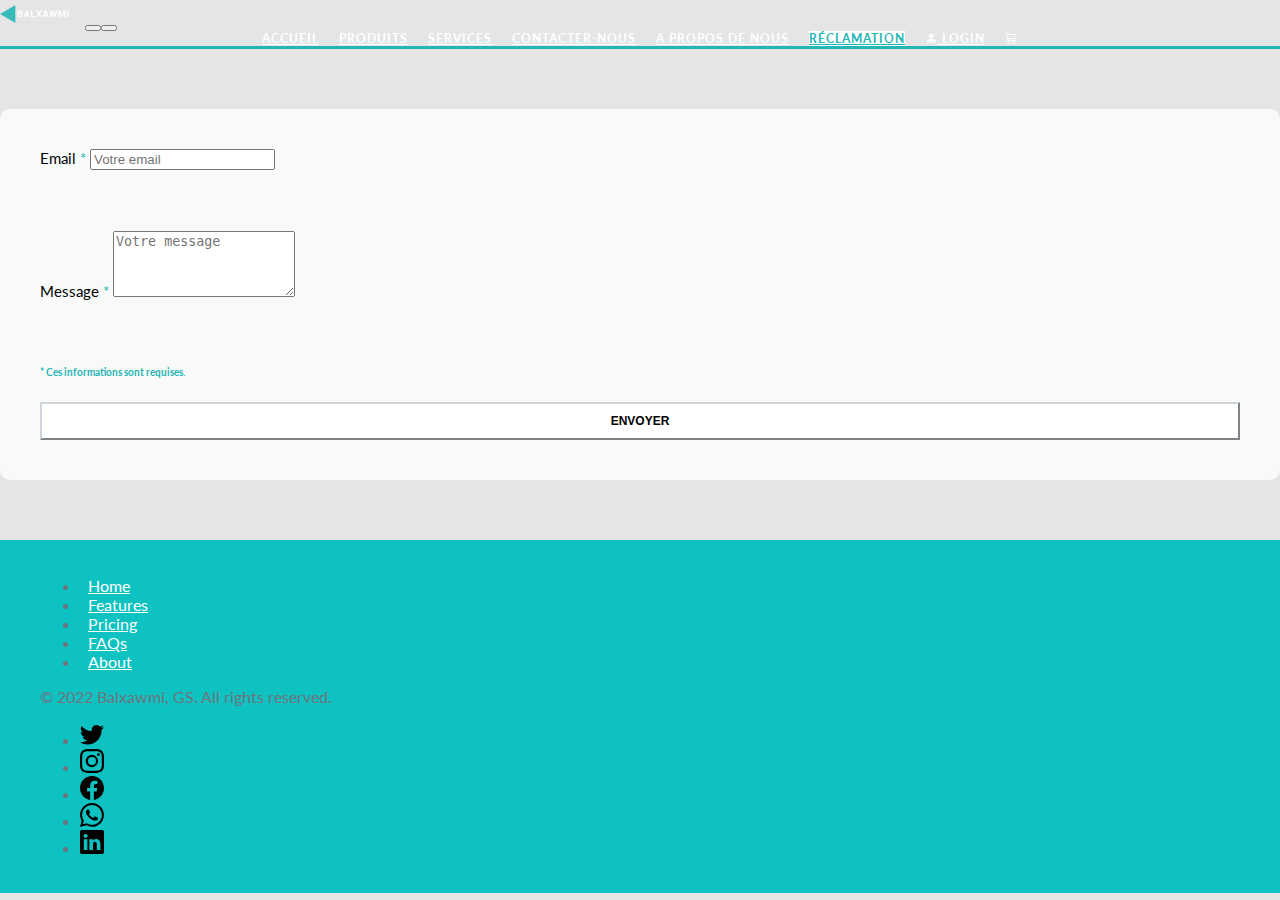
<file: html/reclamation.html>
<!DOCTYPE html>
<html>

<head>
	<title>Réclamation</title>
	<meta charset="UTF-8">
	<meta http-equiv="X-UA-Compatible" content="IE=edge">
	<meta name="viewport" content="width=device-width, initial-scale=1.0">
	<link href="https://cdn.jsdelivr.net/npm/bootstrap@5.2.0-beta1/dist/css/bootstrap.min.css" rel="stylesheet" integrity="sha384-0evHe/X+R7YkIZDRvuzKMRqM+OrBnVFBL6DOitfPri4tjfHxaWutUpFmBp4vmVor" crossorigin="anonymous">
	<script src="https://cdn.jsdelivr.net/npm/bootstrap@5.2.0-beta1/dist/js/bootstrap.bundle.min.js" integrity="sha384-pprn3073KE6tl6bjs2QrFaJGz5/SUsLqktiwsUTF55Jfv3qYSDhgCecCxMW52nD2" crossorigin="anonymous"></script>
	<link rel="stylesheet" href="https://cdn.jsdelivr.net/npm/bootstrap-icons@1.8.3/font/bootstrap-icons.css">
	<link rel="stylesheet" href="../css/header.css">
	<link rel="stylesheet" href="../css/footer.css">
	<link rel="stylesheet" href="../css/reclamation.css">
	<link rel="stylesheet" href="../css/contact.css">
	<script src="https://ajax.googleapis.com/ajax/libs/jquery/2.2.4/jquery.min.js"></script>
	<link href='http://fonts.googleapis.com/css?family=Lato' rel='stylesheet' type='text/css'>
</head>

<body>
	<svg xmlns="http://www.w3.org/2000/svg" style="display: none;">
		<symbol id="bootstrap" viewBox="0 0 118 94">
			<title>Bootstrap</title>
			<path fill-rule="evenodd" clip-rule="evenodd"
				d="M24.509 0c-6.733 0-11.715 5.893-11.492 12.284.214 6.14-.064 14.092-2.066 20.577C8.943 39.365 5.547 43.485 0 44.014v5.972c5.547.529 8.943 4.649 10.951 11.153 2.002 6.485 2.28 14.437 2.066 20.577C12.794 88.106 17.776 94 24.51 94H93.5c6.733 0 11.714-5.893 11.491-12.284-.214-6.14.064-14.092 2.066-20.577 2.009-6.504 5.396-10.624 10.943-11.153v-5.972c-5.547-.529-8.934-4.649-10.943-11.153-2.002-6.484-2.28-14.437-2.066-20.577C105.214 5.894 100.233 0 93.5 0H24.508zM80 57.863C80 66.663 73.436 72 62.543 72H44a2 2 0 01-2-2V24a2 2 0 012-2h18.437c9.083 0 15.044 4.92 15.044 12.474 0 5.302-4.01 10.049-9.119 10.88v.277C75.317 46.394 80 51.21 80 57.863zM60.521 28.34H49.948v14.934h8.905c6.884 0 10.68-2.772 10.68-7.727 0-4.643-3.264-7.207-9.012-7.207zM49.948 49.2v16.458H60.91c7.167 0 10.964-2.876 10.964-8.281 0-5.406-3.903-8.178-11.425-8.178H49.948z">
			</path>
		</symbol>
		<symbol id="facebook" viewBox="0 0 16 16">
			<path
				d="M16 8.049c0-4.446-3.582-8.05-8-8.05C3.58 0-.002 3.603-.002 8.05c0 4.017 2.926 7.347 6.75 7.951v-5.625h-2.03V8.05H6.75V6.275c0-2.017 1.195-3.131 3.022-3.131.876 0 1.791.157 1.791.157v1.98h-1.009c-.993 0-1.303.621-1.303 1.258v1.51h2.218l-.354 2.326H9.25V16c3.824-.604 6.75-3.934 6.75-7.951z" />
		</symbol>
		<symbol id="instagram" viewBox="0 0 16 16">
			<path
				d="M8 0C5.829 0 5.556.01 4.703.048 3.85.088 3.269.222 2.76.42a3.917 3.917 0 0 0-1.417.923A3.927 3.927 0 0 0 .42 2.76C.222 3.268.087 3.85.048 4.7.01 5.555 0 5.827 0 8.001c0 2.172.01 2.444.048 3.297.04.852.174 1.433.372 1.942.205.526.478.972.923 1.417.444.445.89.719 1.416.923.51.198 1.09.333 1.942.372C5.555 15.99 5.827 16 8 16s2.444-.01 3.298-.048c.851-.04 1.434-.174 1.943-.372a3.916 3.916 0 0 0 1.416-.923c.445-.445.718-.891.923-1.417.197-.509.332-1.09.372-1.942C15.99 10.445 16 10.173 16 8s-.01-2.445-.048-3.299c-.04-.851-.175-1.433-.372-1.941a3.926 3.926 0 0 0-.923-1.417A3.911 3.911 0 0 0 13.24.42c-.51-.198-1.092-.333-1.943-.372C10.443.01 10.172 0 7.998 0h.003zm-.717 1.442h.718c2.136 0 2.389.007 3.232.046.78.035 1.204.166 1.486.275.373.145.64.319.92.599.28.28.453.546.598.92.11.281.24.705.275 1.485.039.843.047 1.096.047 3.231s-.008 2.389-.047 3.232c-.035.78-.166 1.203-.275 1.485a2.47 2.47 0 0 1-.599.919c-.28.28-.546.453-.92.598-.28.11-.704.24-1.485.276-.843.038-1.096.047-3.232.047s-2.39-.009-3.233-.047c-.78-.036-1.203-.166-1.485-.276a2.478 2.478 0 0 1-.92-.598 2.48 2.48 0 0 1-.6-.92c-.109-.281-.24-.705-.275-1.485-.038-.843-.046-1.096-.046-3.233 0-2.136.008-2.388.046-3.231.036-.78.166-1.204.276-1.486.145-.373.319-.64.599-.92.28-.28.546-.453.92-.598.282-.11.705-.24 1.485-.276.738-.034 1.024-.044 2.515-.045v.002zm4.988 1.328a.96.96 0 1 0 0 1.92.96.96 0 0 0 0-1.92zm-4.27 1.122a4.109 4.109 0 1 0 0 8.217 4.109 4.109 0 0 0 0-8.217zm0 1.441a2.667 2.667 0 1 1 0 5.334 2.667 2.667 0 0 1 0-5.334z" />
		</symbol>
		<symbol id="twitter" viewBox="0 0 16 16">
			<path
				d="M5.026 15c6.038 0 9.341-5.003 9.341-9.334 0-.14 0-.282-.006-.422A6.685 6.685 0 0 0 16 3.542a6.658 6.658 0 0 1-1.889.518 3.301 3.301 0 0 0 1.447-1.817 6.533 6.533 0 0 1-2.087.793A3.286 3.286 0 0 0 7.875 6.03a9.325 9.325 0 0 1-6.767-3.429 3.289 3.289 0 0 0 1.018 4.382A3.323 3.323 0 0 1 .64 6.575v.045a3.288 3.288 0 0 0 2.632 3.218 3.203 3.203 0 0 1-.865.115 3.23 3.23 0 0 1-.614-.057 3.283 3.283 0 0 0 3.067 2.277A6.588 6.588 0 0 1 .78 13.58a6.32 6.32 0 0 1-.78-.045A9.344 9.344 0 0 0 5.026 15z" />
		</symbol>
		<symbol id="whatsapp" viewBox="0 0 16 16">
			<path
				d="M13.601 2.326A7.854 7.854 0 0 0 7.994 0C3.627 0 .068 3.558.064 7.926c0 1.399.366 2.76 1.057 3.965L0 16l4.204-1.102a7.933 7.933 0 0 0 3.79.965h.004c4.368 0 7.926-3.558 7.93-7.93A7.898 7.898 0 0 0 13.6 2.326zM7.994 14.521a6.573 6.573 0 0 1-3.356-.92l-.24-.144-2.494.654.666-2.433-.156-.251a6.56 6.56 0 0 1-1.007-3.505c0-3.626 2.957-6.584 6.591-6.584a6.56 6.56 0 0 1 4.66 1.931 6.557 6.557 0 0 1 1.928 4.66c-.004 3.639-2.961 6.592-6.592 6.592zm3.615-4.934c-.197-.099-1.17-.578-1.353-.646-.182-.065-.315-.099-.445.099-.133.197-.513.646-.627.775-.114.133-.232.148-.43.05-.197-.1-.836-.308-1.592-.985-.59-.525-.985-1.175-1.103-1.372-.114-.198-.011-.304.088-.403.087-.088.197-.232.296-.346.1-.114.133-.198.198-.33.065-.134.034-.248-.015-.347-.05-.099-.445-1.076-.612-1.47-.16-.389-.323-.335-.445-.34-.114-.007-.247-.007-.38-.007a.729.729 0 0 0-.529.247c-.182.198-.691.677-.691 1.654 0 .977.71 1.916.81 2.049.098.133 1.394 2.132 3.383 2.992.47.205.84.326 1.129.418.475.152.904.129 1.246.08.38-.058 1.171-.48 1.338-.943.164-.464.164-.86.114-.943-.049-.084-.182-.133-.38-.232z" />
		</symbol>
		<symbol id="linkedin" viewBox="0 0 16 16">
			<path
				d="M0 1.146C0 .513.526 0 1.175 0h13.65C15.474 0 16 .513 16 1.146v13.708c0 .633-.526 1.146-1.175 1.146H1.175C.526 16 0 15.487 0 14.854V1.146zm4.943 12.248V6.169H2.542v7.225h2.401zm-1.2-8.212c.837 0 1.358-.554 1.358-1.248-.015-.709-.52-1.248-1.342-1.248-.822 0-1.359.54-1.359 1.248 0 .694.521 1.248 1.327 1.248h.016zm4.908 8.212V9.359c0-.216.016-.432.08-.586.173-.431.568-.878 1.232-.878.869 0 1.216.662 1.216 1.634v3.865h2.401V9.25c0-2.22-1.184-3.252-2.764-3.252-1.274 0-1.845.7-2.165 1.193v.025h-.016a5.54 5.54 0 0 1 .016-.025V6.169h-2.4c.03.678 0 7.225 0 7.225h2.4z" />
		</symbol>
	</svg>

	<nav class="navbar navbar-expand-lg navbar-dark bg-dark sticky-top">
		<div id="myNavbar" class="container-fluid">
			<a class="navbar-brand" href="../index.html"><img src="../images/BGS.png" class="navbar-brand" alt="Balxawmi"></a>	
			<button class="navbar-toggler" type="button" data-bs-toggle="collapse" data-bs-target="#navbarNavAltMarkup" aria-controls="navbarNavAltMarkup" aria-expanded="false" aria-label="Toggle navigation">
			<button class="navbar-toggler" type="button" data-bs-toggle="collapse" data-bs-target="#navbarNavAltMarkup"
				aria-controls="navbarNavAltMarkup" aria-expanded="false" aria-label="Toggle navigation">
				<span class="navbar-toggler-icon"></span>
			</button>
			<div class="collapse navbar-collapse" id="navbarNavAltMarkup">
				<div class="navbar-nav">
					<a class="nav-link " aria-current="page" href="../index.html">Accueil</a>
					<a class="nav-link" href="produit.html">Produits</a>
					<a class="nav-link" href="service.html" target="_blank">services</a>
					<a class="nav-link" href="../#contacts">Contacter-nous</a>
					<a class="nav-link" href="apropos.html">A Propos de nous</a>
					<a class="nav-link active" href="#reclamation">Réclamation</a>
					<a class="nav-link bi bi-person-fill" href="connexion.html"> Login</a>
					<a class="nav-link" href="#"><i class="panier bi-cart3"></i></a>
				</div>
			</div>
		</div>
	</nav>

	<section id="reclamation">
		<div class="container">
			<form id="contact-form" method="post" action="" role="form">
				<!-- <label for="email">Email *</label>
				<input type="text" id="email" name="email" class="form-control" placeholder="Votre email">
				<p class="comments"></p>
				<label for="message">Message *</label>
				<textarea name="message" id="message" class="form-control" placeholder="Votre message" rows="4"></textarea>
				<p class="comments"></p>
				<input type="submit" class="btn" value="Envoyer"> -->
				<div>
					<label for="email">Email <span class="obligatoire">*</span></label>
					<input type="text" id="email" name="email" class="form-control" placeholder="Votre email">
					<p class="comments"></p>
				</div>
				<div>
					<label for="message">Message <span class="obligatoire">*</span></label>
					<textarea name="message" id="message" class="form-control" placeholder="Votre message" rows="4"></textarea>
					<p class="comments"></p>
				</div>
				<div>
					<h6 class="obligatoire">* Ces informations sont requises.</h6>
				</div>
				<div>
					<input type="submit" class="btn" value="Envoyer">
				</div>
			</form>
		</div> 
	</section>

	<footer class="py-3">
		<ul class="nav justify-content-center pb-3 mb-3">
			<li class="nav-item"><a href="#" class="nav-link px-2 text-muted">Home</a></li>
			<li class="nav-item"><a href="#" class="nav-link px-2 text-muted">Features</a></li>
			<li class="nav-item"><a href="#" class="nav-link px-2 text-muted">Pricing</a></li>
			<li class="nav-item"><a href="#" class="nav-link px-2 text-muted">FAQs</a></li>
			<li class="nav-item"><a href="#" class="nav-link px-2 text-muted">About</a></li>
		</ul>

		<div class="d-flex flex-column flex-sm-row justify-content-between py-4 my-4 border-top">
			<p>&copy; 2022 Balxawmi, GS. All rights reserved.</p>
			<ul class="list-unstyled d-flex">
				<li class="ms-3"><a class="link-dark" href="#"><svg class="bi" width="24" height="24"><use xlink:href="#twitter" /></svg></a></li>
				<li class="ms-3"><a class="link-dark" href="#"><svg class="bi" width="24" height="24"><use xlink:href="#instagram" /></svg></a></li>
				<li class="ms-3"><a class="link-dark" href="#"><svg class="bi" width="24" height="24"><use xlink:href="#facebook" /></svg></a></li>
				<li class="ms-3"><a class="link-dark" href="#"><svg class="bi" width="24" height="24"><use xlink:href="#whatsapp" /></svg></a></li>
				<li class="ms-3"><a class="link-dark" href="#"><svg class="bi" width="24" height="24"><use xlink:href="#linkedin" /></svg></a></li>
			</ul>
		</div>
	</footer>
</body>

</html>
</file>
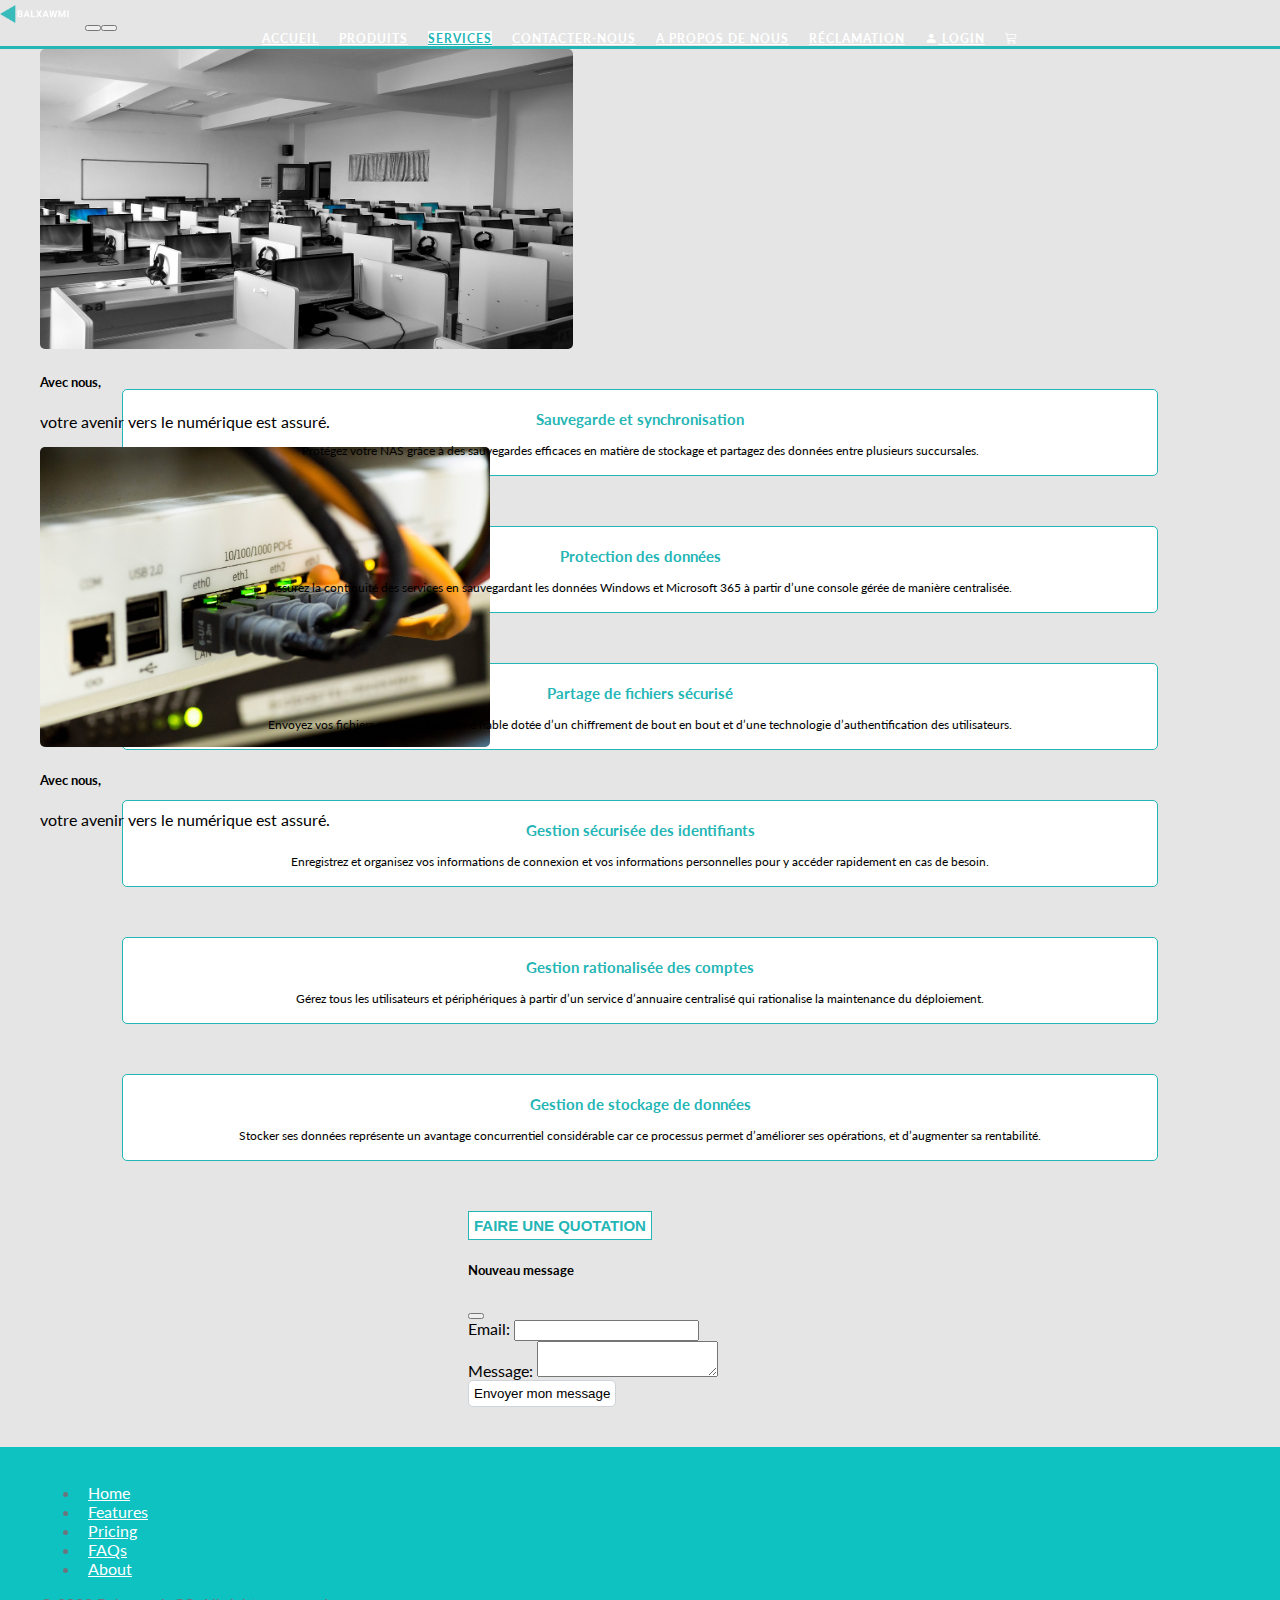
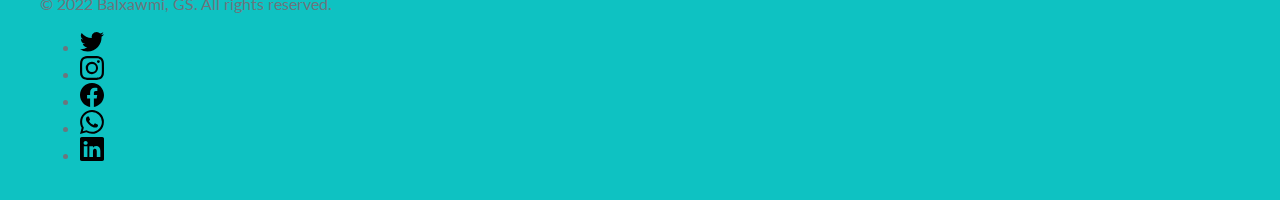
<file: html/service.html>
<!DOCTYPE html>
<html lang="en">

<head>
    <meta charset="UTF-8">
    <meta name="viewport" content="width=device-width, initial-scale=1.0">
    <title>Services</title>
    <link href="https://cdn.jsdelivr.net/npm/bootstrap@5.2.0-beta1/dist/css/bootstrap.min.css" rel="stylesheet"
        integrity="sha384-0evHe/X+R7YkIZDRvuzKMRqM+OrBnVFBL6DOitfPri4tjfHxaWutUpFmBp4vmVor" crossorigin="anonymous">
    <script src="https://cdn.jsdelivr.net/npm/bootstrap@5.2.0-beta1/dist/js/bootstrap.bundle.min.js"
        integrity="sha384-pprn3073KE6tl6bjs2QrFaJGz5/SUsLqktiwsUTF55Jfv3qYSDhgCecCxMW52nD2"
        crossorigin="anonymous"></script>
    <link rel="stylesheet" href="https://cdn.jsdelivr.net/npm/bootstrap-icons@1.8.3/font/bootstrap-icons.css">
    <script src="https://ajax.googleapis.com/ajax/libs/jquery/2.2.4/jquery.min.js"></script>
    <link href='http://fonts.googleapis.com/css?family=Lato' rel='stylesheet' type='text/css'>
    <link rel="stylesheet" href="../css/header.css">
	<link rel="stylesheet" href="../css/footer.css">
    <link rel="stylesheet" href="../css/service.css">
    <script src="../js/jQuery.js"></script>
    <script src="../js/script.js"></script>
    <script src="../js/scriptc.js"></script>
</head>

<body>
    <svg xmlns="http://www.w3.org/2000/svg" style="display: none;">
        <symbol id="bootstrap" viewBox="0 0 118 94">
            <title>Bootstrap</title>
            <path fill-rule="evenodd" clip-rule="evenodd"
                d="M24.509 0c-6.733 0-11.715 5.893-11.492 12.284.214 6.14-.064 14.092-2.066 20.577C8.943 39.365 5.547 43.485 0 44.014v5.972c5.547.529 8.943 4.649 10.951 11.153 2.002 6.485 2.28 14.437 2.066 20.577C12.794 88.106 17.776 94 24.51 94H93.5c6.733 0 11.714-5.893 11.491-12.284-.214-6.14.064-14.092 2.066-20.577 2.009-6.504 5.396-10.624 10.943-11.153v-5.972c-5.547-.529-8.934-4.649-10.943-11.153-2.002-6.484-2.28-14.437-2.066-20.577C105.214 5.894 100.233 0 93.5 0H24.508zM80 57.863C80 66.663 73.436 72 62.543 72H44a2 2 0 01-2-2V24a2 2 0 012-2h18.437c9.083 0 15.044 4.92 15.044 12.474 0 5.302-4.01 10.049-9.119 10.88v.277C75.317 46.394 80 51.21 80 57.863zM60.521 28.34H49.948v14.934h8.905c6.884 0 10.68-2.772 10.68-7.727 0-4.643-3.264-7.207-9.012-7.207zM49.948 49.2v16.458H60.91c7.167 0 10.964-2.876 10.964-8.281 0-5.406-3.903-8.178-11.425-8.178H49.948z">
            </path>
        </symbol>
        <symbol id="facebook" viewBox="0 0 16 16">
            <path
                d="M16 8.049c0-4.446-3.582-8.05-8-8.05C3.58 0-.002 3.603-.002 8.05c0 4.017 2.926 7.347 6.75 7.951v-5.625h-2.03V8.05H6.75V6.275c0-2.017 1.195-3.131 3.022-3.131.876 0 1.791.157 1.791.157v1.98h-1.009c-.993 0-1.303.621-1.303 1.258v1.51h2.218l-.354 2.326H9.25V16c3.824-.604 6.75-3.934 6.75-7.951z" />
        </symbol>
        <symbol id="instagram" viewBox="0 0 16 16">
            <path
                d="M8 0C5.829 0 5.556.01 4.703.048 3.85.088 3.269.222 2.76.42a3.917 3.917 0 0 0-1.417.923A3.927 3.927 0 0 0 .42 2.76C.222 3.268.087 3.85.048 4.7.01 5.555 0 5.827 0 8.001c0 2.172.01 2.444.048 3.297.04.852.174 1.433.372 1.942.205.526.478.972.923 1.417.444.445.89.719 1.416.923.51.198 1.09.333 1.942.372C5.555 15.99 5.827 16 8 16s2.444-.01 3.298-.048c.851-.04 1.434-.174 1.943-.372a3.916 3.916 0 0 0 1.416-.923c.445-.445.718-.891.923-1.417.197-.509.332-1.09.372-1.942C15.99 10.445 16 10.173 16 8s-.01-2.445-.048-3.299c-.04-.851-.175-1.433-.372-1.941a3.926 3.926 0 0 0-.923-1.417A3.911 3.911 0 0 0 13.24.42c-.51-.198-1.092-.333-1.943-.372C10.443.01 10.172 0 7.998 0h.003zm-.717 1.442h.718c2.136 0 2.389.007 3.232.046.78.035 1.204.166 1.486.275.373.145.64.319.92.599.28.28.453.546.598.92.11.281.24.705.275 1.485.039.843.047 1.096.047 3.231s-.008 2.389-.047 3.232c-.035.78-.166 1.203-.275 1.485a2.47 2.47 0 0 1-.599.919c-.28.28-.546.453-.92.598-.28.11-.704.24-1.485.276-.843.038-1.096.047-3.232.047s-2.39-.009-3.233-.047c-.78-.036-1.203-.166-1.485-.276a2.478 2.478 0 0 1-.92-.598 2.48 2.48 0 0 1-.6-.92c-.109-.281-.24-.705-.275-1.485-.038-.843-.046-1.096-.046-3.233 0-2.136.008-2.388.046-3.231.036-.78.166-1.204.276-1.486.145-.373.319-.64.599-.92.28-.28.546-.453.92-.598.282-.11.705-.24 1.485-.276.738-.034 1.024-.044 2.515-.045v.002zm4.988 1.328a.96.96 0 1 0 0 1.92.96.96 0 0 0 0-1.92zm-4.27 1.122a4.109 4.109 0 1 0 0 8.217 4.109 4.109 0 0 0 0-8.217zm0 1.441a2.667 2.667 0 1 1 0 5.334 2.667 2.667 0 0 1 0-5.334z" />
        </symbol>
        <symbol id="twitter" viewBox="0 0 16 16">
            <path
                d="M5.026 15c6.038 0 9.341-5.003 9.341-9.334 0-.14 0-.282-.006-.422A6.685 6.685 0 0 0 16 3.542a6.658 6.658 0 0 1-1.889.518 3.301 3.301 0 0 0 1.447-1.817 6.533 6.533 0 0 1-2.087.793A3.286 3.286 0 0 0 7.875 6.03a9.325 9.325 0 0 1-6.767-3.429 3.289 3.289 0 0 0 1.018 4.382A3.323 3.323 0 0 1 .64 6.575v.045a3.288 3.288 0 0 0 2.632 3.218 3.203 3.203 0 0 1-.865.115 3.23 3.23 0 0 1-.614-.057 3.283 3.283 0 0 0 3.067 2.277A6.588 6.588 0 0 1 .78 13.58a6.32 6.32 0 0 1-.78-.045A9.344 9.344 0 0 0 5.026 15z" />
        </symbol>
        <symbol id="whatsapp" viewBox="0 0 16 16">
            <path
                d="M13.601 2.326A7.854 7.854 0 0 0 7.994 0C3.627 0 .068 3.558.064 7.926c0 1.399.366 2.76 1.057 3.965L0 16l4.204-1.102a7.933 7.933 0 0 0 3.79.965h.004c4.368 0 7.926-3.558 7.93-7.93A7.898 7.898 0 0 0 13.6 2.326zM7.994 14.521a6.573 6.573 0 0 1-3.356-.92l-.24-.144-2.494.654.666-2.433-.156-.251a6.56 6.56 0 0 1-1.007-3.505c0-3.626 2.957-6.584 6.591-6.584a6.56 6.56 0 0 1 4.66 1.931 6.557 6.557 0 0 1 1.928 4.66c-.004 3.639-2.961 6.592-6.592 6.592zm3.615-4.934c-.197-.099-1.17-.578-1.353-.646-.182-.065-.315-.099-.445.099-.133.197-.513.646-.627.775-.114.133-.232.148-.43.05-.197-.1-.836-.308-1.592-.985-.59-.525-.985-1.175-1.103-1.372-.114-.198-.011-.304.088-.403.087-.088.197-.232.296-.346.1-.114.133-.198.198-.33.065-.134.034-.248-.015-.347-.05-.099-.445-1.076-.612-1.47-.16-.389-.323-.335-.445-.34-.114-.007-.247-.007-.38-.007a.729.729 0 0 0-.529.247c-.182.198-.691.677-.691 1.654 0 .977.71 1.916.81 2.049.098.133 1.394 2.132 3.383 2.992.47.205.84.326 1.129.418.475.152.904.129 1.246.08.38-.058 1.171-.48 1.338-.943.164-.464.164-.86.114-.943-.049-.084-.182-.133-.38-.232z" />
        </symbol>
        <symbol id="linkedin" viewBox="0 0 16 16">
            <path
                d="M0 1.146C0 .513.526 0 1.175 0h13.65C15.474 0 16 .513 16 1.146v13.708c0 .633-.526 1.146-1.175 1.146H1.175C.526 16 0 15.487 0 14.854V1.146zm4.943 12.248V6.169H2.542v7.225h2.401zm-1.2-8.212c.837 0 1.358-.554 1.358-1.248-.015-.709-.52-1.248-1.342-1.248-.822 0-1.359.54-1.359 1.248 0 .694.521 1.248 1.327 1.248h.016zm4.908 8.212V9.359c0-.216.016-.432.08-.586.173-.431.568-.878 1.232-.878.869 0 1.216.662 1.216 1.634v3.865h2.401V9.25c0-2.22-1.184-3.252-2.764-3.252-1.274 0-1.845.7-2.165 1.193v.025h-.016a5.54 5.54 0 0 1 .016-.025V6.169h-2.4c.03.678 0 7.225 0 7.225h2.4z" />
        </symbol>
    </svg>

    <nav class="navbar navbar-expand-lg navbar-dark bg-dark sticky-top">
        <div id="myNavbar" class="container-fluid">
            <a class="navbar-brand" href="../index.html"><img src="../images/BGS.png" class="navbar-brand"
                    alt="Balxawmi"></a>
            <button class="navbar-toggler" type="button" data-bs-toggle="collapse" data-bs-target="#navbarNavAltMarkup"
                aria-controls="navbarNavAltMarkup" aria-expanded="false" aria-label="Toggle navigation">
                <button class="navbar-toggler" type="button" data-bs-toggle="collapse"
                    data-bs-target="#navbarNavAltMarkup" aria-controls="navbarNavAltMarkup" aria-expanded="false"
                    aria-label="Toggle navigation">
                    <span class="navbar-toggler-icon"></span>
                </button>
                <div class="collapse navbar-collapse" id="navbarNavAltMarkup">
                    <div class="navbar-nav">
                        <a class="nav-link " aria-current="page" href="../index.html">Accueil</a>
                        <a class="nav-link" href="produit.html">Produits</a>
                        <a class="nav-link active" href="#services">Services</a>
                        <a class="nav-link" href="contact.html">Contacter-nous</a>
                        <a class="nav-link" href="apropos.html">A Propos de nous</a>
                        <a class="nav-link" href="reclamation.html">Réclamation</a>
                        <a class="nav-link bi bi-person-fill" href="connexion.html"> Login</span></a>
                        <a class="nav-link" href="#"><i class="panier bi-cart3"></i></a>
                    </div>
                </div>
        </div>
    </nav>

    <section id="services">
        <div id="myCarousel" class="carousel slide carousel-fade" data-bs-ride="carousel">
            <div class="carousel-inner">
                <div class="carousel-item active" data-bs-interval="2000">
                    <img src="../images/1.jpg" class="d-block w-100" alt="...">
                    <div class="carousel-caption d-none d-md-block">
                        <h5>Avec nous,</h5>
                        <p>votre avenir vers le numérique est assuré.</p>
                    </div>
                </div>
                <div class="carousel-item" data-bs-interval="2000">
                    <img src="../images/3.jpg" class="d-block w-100" alt="...">
                    <div class="carousel-caption d-none d-md-block">
                        <h5>Avec nous,</h5>
                        <p>votre avenir vers le numérique est assuré.</p>
                    </div>
                </div>
            </div>
            </button>
        </div>

        <!-- <div id="myCarousel" class="carousel carousel-dark slide text-center" data-bs-ride="carousel">
            <div class="carousel-indicators">
                <button type="button" data-bs-target="#myCarousel" data-bs-slide-to="0" class="active" aria-current="true" aria-label="Slide 1"></button>
                <button type="button" data-bs-target="#myCarousel" data-bs-slide-to="1" aria-label="Slide 2"></button>
                <button type="button" data-bs-target="#myCarousel" data-bs-slide-to="2" aria-label="Slide 3"></button>
                <button type="button" data-bs-target="#myCarousel" data-bs-slide-to="3" aria-label="Slide 4"></button>
                <button type="button" data-bs-target="#myCarousel" data-bs-slide-to="4" aria-label="Slide 5"></button>
            </div>
            <div class="carousel-inner">
                <div class="carousel-item active">
                    <h3>Cloud/DevOps</h3>
                    <p>
                        DevOps est un ensemble de pratiques <strong>qui met l’accent sur la collaboration et la
                            communication</strong>
                        entre les développeurs de logiciels et les professionnels des opérations informatiques,en
                        <strong>automatisant</strong>
                        le processus de livraison de logiciels et les changements d’infrastructure.
                    </p>
                </div>
                <div class="carousel-item">
                    <h3>Développement web&mobile</h3>
                    <p>
                        Le développeur web mobile crée, écrit, teste et documente des applications mobiles, des sites
                        web ou des jeux
                        destinés exclusivement aux supports mobiles, et utilise des langages informatiques pour écrire
                        le code de sites sur mesure
                        ou adapter des solutions techniques existantes.
                    </p>
                </div>
                <div class="carousel-item">
                    <h3>Gestion de projet</h3>
                    <p>
                        La gestion de projet couvre l'ensemble des <strong>outils</strong>, <strong>techniques</strong>
                        et <strong>méthodes</strong>
                        qui permettent au chef de projet et à l'équipe plus ou moins nombreuse, qui lui est directement
                        associée, de <strong>conduire</strong>,
                        <strong>coordonner</strong> et <strong>harmoniser</strong> les diverses tâches exécutées dans le
                        cadre du projet,
                        afin qu'il satisfasse aux besoins explicites et implicites pour lesquels il a été entrepris.
                    </p>
                </div>
                <div class="carousel-item">
                    <h3>Marketing Digital</h3>
                    <p>
                        Le marketing digital utilise les canaux numériques pour vendre un produit ou promouvoir
                        une marque auprès de consommateurs.
                        Il s'appuie sur le développement de l'usage d'Internet et des objets connectés.
                    </p>
                </div>
                <div class="carousel-item">
                    <h3>Matériel Informatique</h3>
                    <p>
                        Le <strong>matériel informatique</strong> regroupe tous les éléments <strong>matériels</strong>
                        destinés à faire fonctionner un ordinateur ou un réseau : l'unité centrale, l'écran,
                        l'imprimante,
                        le boitier de connexion Internet sont du <strong>matériel informatique</strong>.
                        Les composants d'une unité centrale sont des <strong>périphériques</strong>.
                    </p>
                </div>
            </div>
            <button class="carousel-control-prev" type="button" data-bs-target="#myCarousel" data-bs-slide="prev">
                <span class="carousel-control-prev-icon" aria-hidden="true"></span>
                <span class="visually-hidden">Previous</span>
            </button>
            <button class="carousel-control-next" type="button" data-bs-target="#myCarousel" data-bs-slide="next">
                <span class="carousel-control-next-icon" aria-hidden="true"></span>
                <span class="visually-hidden">Next</span>
            </button>
        </div> -->

        <div class="row">
            <div class="col-md-4">
                <div class="services-block">
                    <h3>Sauvegarde et synchronisation</h3>
                    <div class="divider"></div>
                    <p>
                        Protégez votre NAS grâce à des sauvegardes efficaces en matière de stockage et partagez des
                        données entre plusieurs succursales.
                    </p>
                </div>
                <div class="services-block">
                    <h3>Protection des données</h3>
                    <div class="divider"></div>
                    <p>
                        Assurez la continuité des services en sauvegardant les données Windows et Microsoft 365 à partir
                        d’une console gérée de manière centralisée.
                    </p>
                </div>
            </div>
            <div class="col-md-4">
                <div class="services-block">
                    <h3>Partage de fichiers sécurisé</h3>
                    <div class="divider"></div>
                    <p>
                        Envoyez vos fichiers sur une plateforme fiable dotée d’un chiffrement de bout en bout et d’une
                        technologie d’authentification des utilisateurs.
                    </p>
                </div>
                <div class="services-block">
                    <h3>Gestion sécurisée des identifiants</h3>
                    <div class="divider"></div>
                    <p>
                        Enregistrez et organisez vos informations de connexion et vos informations personnelles pour y
                        accéder rapidement en cas de besoin.
                    </p>
                </div>
            </div>
            <div class="col-md-4">
                <div class="services-block">
                    <h3>Gestion rationalisée des comptes</h3>
                    <div class="divider"></div>
                    <p>
                        Gérez tous les utilisateurs et périphériques à partir d’un service d’annuaire centralisé qui
                        rationalise la maintenance du déploiement.
                    </p>
                </div>
                <div class="services-block">
                    <h3>Gestion de stockage de données</h3>
                    <div class="divider"></div>
                    <p>
                        Stocker ses données représente un avantage concurrentiel considérable car ce processus permet
                        d’améliorer ses opérations, et d’augmenter sa rentabilité.
                    </p>
                </div>
            </div>
        </div>
    </section>

    <div id="quotation">
        <div class="container">
            <div class="row">
                <button type="button" class="btn" data-bs-toggle="modal" data-bs-target="#exampleModal"
                    data-bs-whatever="@mdo">Faire une quotation</button>
            </div>
        </div>
        <div class="modal fade" id="exampleModal" tabindex="-1" aria-labelledby="exampleModalLabel" aria-hidden="true">
            <div class="modal-dialog modal-lg">
                <div class="modal-content">
                    <div class="modal-header">
                        <h5 class="modal-title" id="exampleModalLabel">Nouveau message</h5>
                        <button type="button" class="btn-close" data-bs-dismiss="modal" aria-label="Close"></button>
                    </div>
                    <div class="modal-body">
                        <form>
                            <div class="mb-3">
                                <label for="recipient-name" class="col-form-label">Email:</label>
                                <input type="text" class="form-control" id="recipient-name">
                            </div>
                            <div class="mb-3">
                                <label for="message-text" class="col-form-label">Message:</label>
                                <textarea class="form-control" id="message-text"></textarea>
                            </div>
                        </form>
                    </div>
                    <div class="modal-footer">
                        <!-- <button type="button" class="btn btn-secondary" data-bs-dismiss="modal">Close</button> -->
                        <!-- <button type="submit" class="btn">Envoyer mon message</button> -->
                        <input class="" type="submit" value="Envoyer mon message">
                    </div>
                </div>
            </div>
        </div>
    </div>

    <!-- <section id="contact">
		<div class="divider"></div>
		<div class="container">
			<div class="heading">
				<h2>Contactez-Nous</h2>
			</div>
			<form id="contact-form" method="post" action="" role="form">
				<div class="row">
					<div class="col-lg-6">
						<label for="firstname" class="form-label">Prénom <span class="obligatoire"> *</span></label>
						<input id="firstname" type="text" name="firstname" class="form-control"
							placeholder="Votre prénom">
						<p class="comments"></p>
					</div>
					<div class="col-lg-6">
						<label for="name" class="form-label">Nom <span class="obligatoire">*</span></label>
						<input id="name" type="text" name="name" class="form-control" placeholder="Votre Nom">
						<p class="comments"></p>
					</div>
					<div class="col-lg-6">
						<label for="email" class="form-label">Email <span class="obligatoire">*</span></label>
						<input id="email" type="text" name="email" class="form-control" placeholder="Votre Email">
						<p class="comments"></p>
					</div>
					<div class="col-lg-6">
						<label for="phone" class="form-label">Téléphone</label>
						<input id="phone" type="text" name="phone" class="form-control" placeholder="Votre Téléphone">
						<p class="comments"></p>
					</div>
					<div>
						<label for="message" class="form-label">Message <span class="obligatoire">*</span></label>
						<textarea id="message" name="message" class="form-control" placeholder="Votre Message"
							rows="4"></textarea>
						<p class="comments"></p>
					</div>
					<div>
						<h6 class="obligatoire">* Ces informations sont requises.</h6>
					</div>
					<div>
						<input type="submit" class="btn" value="Envoyer"></input>
					</div>
				</div>
			</form>
		</div>
	</section> -->

    <footer class="py-3">
        <ul class="nav justify-content-center pb-3 mb-3">
            <li class="nav-item"><a href="#" class="nav-link px-2 text-muted">Home</a></li>
            <li class="nav-item"><a href="#" class="nav-link px-2 text-muted">Features</a></li>
            <li class="nav-item"><a href="#" class="nav-link px-2 text-muted">Pricing</a></li>
            <li class="nav-item"><a href="#" class="nav-link px-2 text-muted">FAQs</a></li>
            <li class="nav-item"><a href="#" class="nav-link px-2 text-muted">About</a></li>
        </ul>

        <div class="d-flex flex-column flex-sm-row justify-content-between py-4 my-4 border-top">
            <p>&copy; 2022 Balxawmi, GS. All rights reserved.</p>
            <ul class="list-unstyled d-flex">
                <li class="ms-3"><a class="link-dark" href="#"><svg class="bi" width="24" height="24">
                            <use xlink:href="#twitter" />
                        </svg></a></li>
                <li class="ms-3"><a class="link-dark" href="#"><svg class="bi" width="24" height="24">
                            <use xlink:href="#instagram" />
                        </svg></a></li>
                <li class="ms-3"><a class="link-dark" href="#"><svg class="bi" width="24" height="24">
                            <use xlink:href="#facebook" />
                        </svg></a></li>
                <li class="ms-3"><a class="link-dark" href="#"><svg class="bi" width="24" height="24">
                            <use xlink:href="#whatsapp" />
                        </svg></a></li>
                <li class="ms-3"><a class="link-dark" href="#"><svg class="bi" width="24" height="24">
                            <use xlink:href="#linkedin" />
                        </svg></a></li>
            </ul>
        </div>
    </footer>
</body>

</html>
</file>
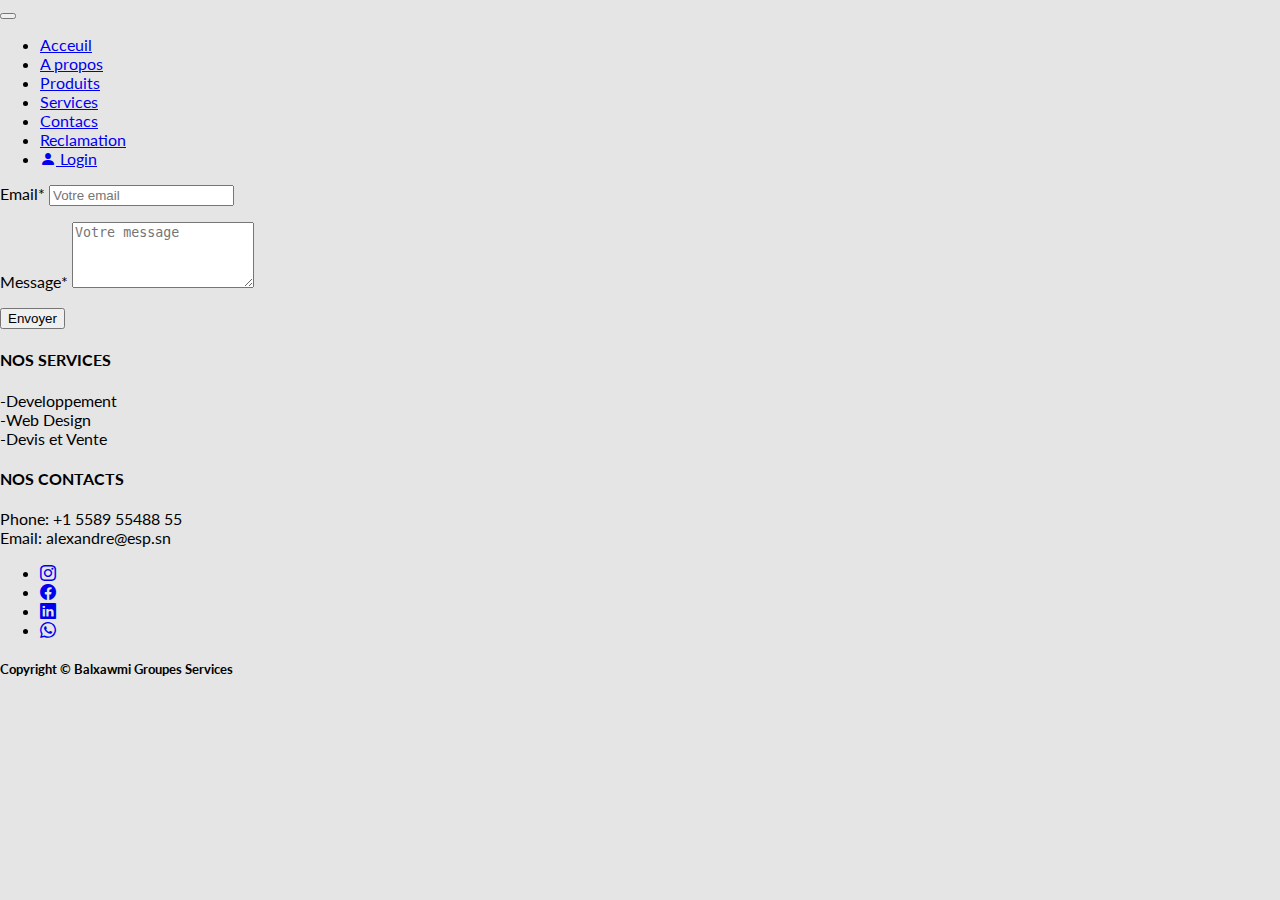
<file: php/reclam.html>
<!DOCTYPE html>
<html>
<head>
    <title>Contactez-moi</title>
    <meta charset="UTF-8">
    <meta http-equiv="X-UA-Compatible" content="IE=edge">
    <meta name="viewport" content="width=device-width, initial-scale=1.0">
    <link href="https://cdn.jsdelivr.net/npm/bootstrap@5.2.0-beta1/dist/css/bootstrap.min.css" rel="stylesheet" integrity="sha384-0evHe/X+R7YkIZDRvuzKMRqM+OrBnVFBL6DOitfPri4tjfHxaWutUpFmBp4vmVor" crossorigin="anonymous">
    <script src="https://cdn.jsdelivr.net/npm/bootstrap@5.2.0-beta1/dist/js/bootstrap.bundle.min.js" integrity="sha384-pprn3073KE6tl6bjs2QrFaJGz5/SUsLqktiwsUTF55Jfv3qYSDhgCecCxMW52nD2" crossorigin="anonymous"></script>
    <link rel="stylesheet" href="https://cdn.jsdelivr.net/npm/bootstrap-icons@1.8.3/font/bootstrap-icons.css">
    <link rel="stylesheet" href="../css/style.css">
    <script src="https://ajax.googleapis.com/ajax/libs/jquery/2.2.4/jquery.min.js"></script>
   
    <link href="https://fonts.googleapis.com/css2?family=Lato" rel="stylesheet">
    <link href="https://fonts.googleapis.com/css2?family=Lobster&display=swap" rel="stylesheet">
</head>
<body>
<div class="img">
    <nav class="navbar navbar-expand-lg ">
    <!--<div class="logo"><i class="bi bi-caret-left"></i>BALXAWMI</div>-->

      <div class="container-fluid">
       
        <button class="navbar-toggler" type="button" data-bs-toggle="collapse" data-bs-target="#navbarSupportedContent" aria-controls="navbarSupportedContent" aria-expanded="false" aria-label="Toggle navigation">
          <span class="navbar-toggler-icon"></span>
        </button>
        <div class="collapse navbar-collapse" id="navbarSupportedContent">
          <ul class="navbar-nav me-auto mb-2 mb-lg-0">
            <li class="nav-item">
              <a class="nav-link active" aria-current="page" href="#home">Acceuil</a>
            </li>
            <li class="nav-item">
              <a class="nav-link" href="#about">A propos</a>
            </li>
            <li class="nav-item">
              <a class="nav-link " href="#products">Produits</a>
            </li>
            <li class="nav-item">
              <a class="nav-link " href="C:\Users\dell\OneDrive\Bureau\projetWeb\projetWeb\services.html">Services</a>
            </li>
            <li class="nav-item">
              <a class="nav-link " href="#contacts">Contacs</a>
            </li>
            <li class="nav-item">
              <a class="nav-link " href="reclamations.html" target="_blank"> Reclamation</a>
            </li>
            <li class="nav-item">
              <a class="nav-link " href="#login"> <span><i class="bi bi-person-fill"></i> Login</span></a>
            </li>
          </ul>
         
        </div>
      </div>
    </nav>

  </div>
  
<section id="contact">
        <div class="container">
            <div class="row">
                <div class="col-lg-10 col-lg-offset-1">
                    <form id="contact-form" method="post" action="" role="form">
                                <label for="email">Email*</label>
                                <input type="text" id="email" name="email"  class="form-control" placeholder="Votre email">
                                <p class="comments"></p>
                                <label for="message">Message*</label>
                                <textarea name="message" id="message" class="form-control" placeholder="Votre message" rows="4" ></textarea>
                                <p class="comments"></p>
                                <input type="submit" class="button1" value="Envoyer">
                    </form>
                </div>
            </div>
        </div>
    </section>

    <footer>
      <div class="footer-content" id="about">
        <div class="bloc">
          <h4>NOS SERVICES</h4>
        <p>-Developpement <br> -Web Design <br> -Devis et Vente </p>
        </div>
        <div class="bloc">
          <h4>NOS CONTACTS</h4>
        <p> <span>Phone:</span> +1 5589 55488 55 <br> <span>Email: </span> alexandre@esp.sn </p>
        </div>
        
        </div>
      </div>
      <div class="bloc">
        <ul class="socials">
          <li><a href="http://www.instagram.com"><i class="bi bi-instagram"></i></a></li>
          <li><a href="http://www.facebook.com"><i class="bi bi-facebook"></i></a></li>
          <li><a href="http://www.linkedin.com"><i class="bi bi-linkedin"></i></a></li>
          <li><a href="http://www.whatsapp.com"><i class="bi bi-whatsapp"></i></a></li>
        </ul>
        </div>
        <div class="copyright">
          <h5>Copyright © Balxawmi Groupes Services</h5>
        </div>
    </footer>
   
</body>
</html>
</file>
<file: css/header.css>
.navbar {
	margin: auto;
	letter-spacing: 1px;
	text-transform: uppercase;
	font-weight: bold;
	border-bottom: 3px solid #24b5b5;
}

.navbar-nav {
	margin: auto 0px auto auto;
	text-align: center;
	font-size: 12px;
}

.nav-link {
	color: #fff !important;
	margin: 0 8px;
}

.nav-link.active,
.nav-link:hover {
	color: #24b5b5 !important;
	background-color: #fff;
}

#myNavbar img {
	width: 80px;
}

.panier {
	margin: auto;
}
</file>
<file: css/footer.css>
/*FOOTER*/
footer {
	background: #0ec2c2;
	padding: 20px 40px;
	color: #6c757d;
	transition: all 0.3s ease-in 0.5s;
}
</file>
<file: css/style.css>
/* GENERAL */
body {
	font-family: 'Lato', sans-serif;
	margin: 0px 0px;
	background: rgb(229, 229, 229);
}

h1,
h2,
h3,
h4,
h5,
h6 {
	font-weight: bold;
}

.divider {
	width: 100px;
	height: 2px;
	background-color: #24B5B5;
	margin: 40px auto 20px
}

section .heading {
	text-align: center;
	padding-bottom: 20px;
	font-weight: bold;
}

/* NAVBAR */


/* #image {
	position: relative;
	top: 0;
	left: 0;
	padding-bottom: 40px;
	opacity: 0.2;
}

.longueur {
	width: 100%;
}

.largeur {
	height: 400px;
} */

/* SLOGAN */
/* #slogan {
	position: relative;
	padding-top: 30px;
	text-align: center;
	height: 220px;
} */

/* body h3 {
	float: left;
	margin-top: -30px;
	font-size: 15px;
	color: #000;
	width: 30%;
	text-transform: uppercase;
	color: #24b5b5;
	margin: auto;
	padding-top: 20px;
} */

/* SLOGAN */
#accueil .carousel-inner img {
	height: 300px;
	opacity: 0.5;
}

#accueil .carousel-inner .carousel-caption {
	margin: 0px auto 150px;
}

#accueil .carousel-inner .carousel-caption h5 {
	padding: 0px auto 50px;
	text-transform: uppercase;
	font-weight: bold;
	font-size: 28px;
	color: #24b5b5;
	letter-spacing: 2PX;
	text-shadow: 2px 2px 2px #000;
}

#myCarousel .carousel-inner .carousel-caption p {
	text-transform: uppercase;
	font-weight: bold;
	font-size: 20px;
	color: #24b5b5;
	letter-spacing: 2PX;
	text-shadow: 2px 2px 2px #000;
}

/* NOS-SERVICES-ACUEIL */
#nos-services .heading h2 {
	color: #24B5B5;
	margin: 15px 0;
	text-transform: uppercase;
}

#nos-services .service-accueil {
	width: 90%;
	margin: 30px auto;
	text-align: center;
	padding: 10px;
	background: rgba(36, 181, 181, 0.2);
	border-radius: 5px;
	border: 1px solid #24B5B5;
}

#nos-services .service-accueil img {
	border-end-end-radius: 5px;
	width: 128px;
	height: 128px;
	margin-bottom: 5px;
}

#nos-services .grey {
	background: rgba(128, 128, 128, 0.1);
}

#nos-services .green {
	background: rgba(36, 181, 181, 0.2);
}

#nos-services {
	margin: 0 60px 20px;
}

#nos-services .service-accueil a {
	color: #24b5b5;
	text-decoration: none;
}
</file>
<file: css/contact.css>
/* GENERAL */
body {
	font-family: 'Lato', sans-serif;
	margin: 0px 0px;
	background: rgb(229, 229, 229);
}

h1,
h2,
h3,
h4,
h5,
h6 {
	font-weight: bold;
}

.divider {
	width: 100px;
	height: 2px;
	background-color: #24B5B5;
	margin: 40px auto 20px
}

section .heading {
	text-align: center;
	padding-bottom: 20px;
	font-weight: bold;
}

/* CONTACT */
#contact {
	margin-top: 40px;
}

#contact .heading h2 {
	color: #24B5B5;
	margin: 15px auto;
	text-transform: uppercase;
}

#contact-form {
	font-size: 15px;
	background: #f8f9f9;
	padding: 40px;
	border-radius: 10px;
	margin-bottom: 50px;
}

.obligatoire {
	color: #24b5b5;
}

#contact-form input[type="submit"] {
	text-transform: uppercase;
	font-weight: bold;
	width: 100%;
	border-color: #ced4da;
	background: #fff;
	font-size: 12px;
	padding: 10px;
	color: #000;
}

#contact-form input[type="submit"]:hover {
	background: #24b5b5;
	color: #fff;
}

/* #contact-form .btn {
	border-color: #ced4da;
	background: #fff;
	font-size: 15px;
	padding: 10px;
}

#contact-form .btn:hover {
	background: #24B5B5;
	color: #fff;
} */

.comments {
	font-style: italic;
	font-size: 18px;
	color: #d82c2e;
	height: 25px
}

#contact-form .thank-you {
	text-align: left;
	margin-top: 5px;
	font-weight: bold;
	font-size: 22px;
}

/* .button1 {
	box-align: left;
	border: 1px solid #ddd;
	background: #24B5B5;
	color: #000;
	width: 50%;
	font-weight: bolder;
	text-transform: uppercase;
	padding: 18px;
	border-radius: 30px;
	transition: all 0.3s ease-in 0s;
}

.button1:hover {
	background: #118888;
} */
</file>
<file: styleco.css>
section .heading {
  text-align: center;
  padding-bottom: 50px;
  font-weight: bold;
}

/* NAVBAR */
.navbar {
  width: 100%;
  background: black;
  letter-spacing: 1px;
  text-transform: uppercase;
  font-weight: bold;
  border-bottom: 3px solid #24b5b5;
}

.navbar-nav {
  margin: 0 auto 30px;
  text-align: center;
}

.nav-link {
  color: #fff !important;
  margin: 0 6px;
}

.nav-link.active,
.nav-link:hover {
  color: #24b5b5 !important;
  background-color: #fff;
}

#myNavbar img {
  width: 128px;
  height: 100%
}

@import url('https://fonts.googleapis.com/css?family=Poppins:400,500,600,700&display=swap');

* {
  margin: 90 auto;
  padding: 0;
  box-sizing: border-box;
  font-family: 'Poppins', sans-serif;
}

html,
body {
  display: grid;
  height: 100%;
  width: 100%;
  place-items: center;
  background: -webkit-linear-gradient(left, #128f8f, #24b5b5);
}

::selection {
  background: #24b5b5;
  color: #fff;
}

.wrapper {
  overflow: hidden;
  max-width: 390px;
  background: #fff;
  padding: 30px;
  border-radius: 5px;
  box-shadow: 0px 15px 20px rgba(0, 0, 0, 0.1);
}

.wrapper .title-text {
  display: flex;
  width: 200%;
}

.wrapper .title {
  width: 50%;
  font-size: 35px;
  font-weight: 600;
  text-align: center;
  transition: all 0.6s cubic-bezier(0.68, -0.55, 0.265, 1.55);
}

.wrapper .slide-controls {
  position: relative;
  display: flex;
  height: 50px;
  width: 100%;
  overflow: hidden;
  margin: 30px 0 10px 0;
  justify-content: space-between;
  border: 1px solid lightgrey;
  border-radius: 5px;
}

.slide-controls .slide {
  height: 100%;
  width: 100%;
  color: #fff;
  font-size: 18px;
  font-weight: 500;
  text-align: center;
  line-height: 48px;
  cursor: pointer;
  z-index: 1;
  transition: all 0.6s ease;
}

.slide-controls label.INSCRIRE {
  color: #000;
}

.slide-controls .slider-tab {
  position: absolute;
  height: 100%;
  width: 50%;
  left: 0;
  z-index: 0;
  border-radius: 5px;
  background: -webkit-linear-gradient(left, #128f8f, #24b5b5);
  transition: all 0.6s cubic-bezier(0.68, -0.55, 0.265, 1.55);
}

input[type="radio"] {
  display: none;
}

#INSCRIRE:checked~.slider-tab {
  left: 50%;
}

#INSCRIRE:checked~label.INSCRIRE {
  color: #fff;
  cursor: default;
  user-select: none;
}

#INSCRIRE:checked~label.CONNECTER {
  color: #000;
}

#CONNECTER:checked~label.INSCRIRE {
  color: #000;
}

#CONNECTER:checked~label.CONNECTER {
  cursor: default;
  user-select: none;
}

.wrapper .form-container {
  width: 100%;
  overflow: hidden;
}

.form-container .form-inner {
  display: flex;
  width: 200%;
}

.form-container .form-inner form {
  width: 50%;
  transition: all 0.9s cubic-bezier(0.68, -0.55, 0.265, 1.55);
}

.form-inner form .field {
  height: 50px;
  width: 100%;
  margin-top: 20px;
}

.form-inner form .field input {
  height: 100%;
  width: 100%;
  outline: none;
  padding-left: 15px;
  border-radius: 5px;
  border: 1px solid lightgrey;
  border-bottom-width: 2px;
  font-size: 17px;
  transition: all 0.3s ease;
}

.form-inner form .field input:focus {
  border-color: #1aadad;
}

.form-inner form .field input::placeholder {
  color: #999;
  transition: all 0.3s ease;
}

form .field input:focus::placeholder {
  color: #b3b3b3;
}

.form-inner form .pass-link {
  margin-top: 5px;
}

.form-inner form .INSCRIRE-link {
  text-align: center;
  margin-top: 30px;
}

.form-inner form .pass-link a,
.form-inner form .INSCRIRE-link a {
  color: #24b5b5;
  text-decoration: none;
}

.form-inner form .pass-link a:hover,
.form-inner form .INSCRIRE-link a:hover {
  text-decoration: underline;
}

.form-inner form .CONNECTER-link {
  text-align: center;
  margin-top: 30px;
}

.form-inner form .pass-link a,
.form-inner form .CONNECTER-link a {
  color: #24b5b5;
  text-decoration: none;
}

.form-inner form .pass-link a:hover,
.form-inner form .CONNECTER-link a:hover {
  text-decoration: underline;
}

form .btn {
  height: 50px;
  width: 100%;
  border-radius: 5px;
  position: relative;
  overflow: hidden;
}

form .btn .btn-layer {
  height: 100%;
  width: 300%;
  position: absolute;
  left: -100%;
  background: -webkit-linear-gradient(right, #128f8f, #24b5b5, #128f8f, #24b5b5);
  border-radius: 5px;
  transition: all 0.4s ease;
  ;
}

form .btn:hover .btn-layer {
  left: 0;
}

form .btn input[type="submit"] {
  height: 100%;
  width: 100%;
  z-index: 1;
  position: relative;
  background: none;
  border: none;
  color: #fff;
  padding-left: 0;
  border-radius: 5px;
  font-size: 20px;
  font-weight: 500;
  cursor: pointer;
}

/*Footer*/
footer {
  background: #029696;
  height: auto;
  width: 100vw;
  padding-top: 40px;
  color: white;
}

.footer-content {
  display: flex;
  align-items: flex-start;
  justify-content: center;
  text-align: center;
}

.socials {
  list-style: none;
  display: flex;
  align-items: center;
  justify-content: center;
  margin-left: 550px;

}

.socials li {
  margin: 0 10px;
}

.socials a {
  text-decoration: none;
  color: white;
  font-size: 30px;
  text-align: center;
}

.bloc {
  width: 25%;
  margin: 0 30px;
}

.copyright {
  text-align: center;
  display: flex;
  margin-left: 450px;
}
</file>
<file: css/connexion.css>
/* GENERAL */
body {
	font-family: 'Lato', sans-serif;
	margin: 0px 0px;
	background: rgb(229, 229, 229);
}

h1,
h2,
h3,
h4,
h5,
h6 {
	font-weight: bold;
}

.divider {
	width: 100px;
	height: 2px;
	background-color: #24B5B5;
	margin: 40px auto 20px
}

section .heading {
	text-align: center;
	padding-bottom: 20px;
	font-weight: bold;
}

/* NAVBAR */
/* .navbar {
  margin-left: 550px;
  margin-top: 5px;
  color: #13c2c2 !important;

}

.nav-link {
  color: #13c2c2 !important;
  margin: 0 6px;
  font-weight: bold;
  font-size: 15px;
}

.nav-link.active,
.nav-link:hover {
  background-color: #24B5B5;
  color: white !important;
  border-radius: 5px;
} */

/* CONNEXION */

@import url('https://fonts.googleapis.com/css?family=Poppins:400,500,600,700&display=swap');

* {
  margin: 0;
  padding: 0;
  box-sizing: border-box;
  font-family: 'Poppins', sans-serif;
}

html,
body {
  display: grid;
  height: 100%;
  width: 100%;
  place-items: center;
  background: -webkit-linear-gradient(left, #128f8f, #24b5b5);
}

::selection {
  background: #24b5b5;
  color: #fff;
}

.wrapper {
  overflow: hidden;
  max-width: 390px;
  background: #fff;
  padding: 30px;
  border-radius: 5px;
  box-shadow: 0px 15px 20px rgba(0, 0, 0, 0.1);
}

.wrapper .title-text {
  display: flex;
  width: 200%;
}

.wrapper .title {
  width: 50%;
  font-size: 35px;
  font-weight: 600;
  text-align: center;
  transition: all 0.6s cubic-bezier(0.68, -0.55, 0.265, 1.55);
}

.wrapper .slide-controls {
  position: relative;
  display: flex;
  height: 50px;
  width: 100%;
  overflow: hidden;
  margin: 30px 0 10px 0;
  justify-content: space-between;
  border: 1px solid lightgrey;
  border-radius: 5px;
}

.slide-controls .slide {
  height: 100%;
  width: 100%;
  color: #fff;
  font-size: 18px;
  font-weight: 500;
  text-align: center;
  line-height: 48px;
  cursor: pointer;
  z-index: 1;
  transition: all 0.6s ease;
}

.slide-controls label.INSCRIRE {
  color: #000;
}

.slide-controls .slider-tab {
  position: absolute;
  height: 100%;
  width: 50%;
  left: 0;
  z-index: 0;
  border-radius: 5px;
  background: -webkit-linear-gradient(left, #128f8f, #24b5b5);
  transition: all 0.6s cubic-bezier(0.68, -0.55, 0.265, 1.55);
}

input[type="radio"] {
  display: none;
}

#INSCRIRE:checked~.slider-tab {
  left: 50%;
}

#INSCRIRE:checked~label.INSCRIRE {
  color: #fff;
  cursor: default;
  user-select: none;
}

#INSCRIRE:checked~label.CONNECTER {
  color: #000;
}

#CONNECTER:checked~label.INSCRIRE {
  color: #000;
}

#CONNECTER:checked~label.CONNECTER {
  cursor: default;
  user-select: none;
}

.wrapper .form-container {
  width: 100%;
  overflow: hidden;
}

.form-container .form-inner {
  display: flex;
  width: 200%;
}

.form-container .form-inner form {
  width: 50%;
  transition: all 0.9s cubic-bezier(0.68, -0.55, 0.265, 1.55);
}

.form-inner form .field {
  height: 50px;
  width: 100%;
  margin-top: 20px;
}

.form-inner form .field input {
  height: 100%;
  width: 100%;
  outline: none;
  padding-left: 15px;
  border-radius: 5px;
  border: 1px solid lightgrey;
  border-bottom-width: 2px;
  font-size: 17px;
  transition: all 0.3s ease;
}

.form-inner form .field input:focus {
  border-color: #1aadad;
}

.form-inner form .field input::placeholder {
  color: #999;
  transition: all 0.3s ease;
}

form .field input:focus::placeholder {
  color: #b3b3b3;
}

.form-inner form .pass-link {
  margin-top: 5px;
}

.form-inner form .INSCRIRE-link {
  text-align: center;
  margin-top: 30px;
}

.form-inner form .pass-link a,
.form-inner form .INSCRIRE-link a {
  color: #24b5b5;
  text-decoration: none;
}

.form-inner form .pass-link a:hover,
.form-inner form .INSCRIRE-link a:hover {
  text-decoration: underline;
}

.form-inner form .CONNECTER-link {
  text-align: center;
  margin-top: 30px;
}

.form-inner form .pass-link a,
.form-inner form .CONNECTER-link a {
  color: #24b5b5;
  text-decoration: none;
}

.form-inner form .pass-link a:hover,
.form-inner form .CONNECTER-link a:hover {
  text-decoration: underline;
}

form .btn {
  height: 50px;
  width: 100%;
  border-radius: 5px;
  position: relative;
  overflow: hidden;
}

form .btn .btn-layer {
  height: 100%;
  width: 300%;
  position: absolute;
  left: -100%;
  background: -webkit-linear-gradient(right, #128f8f, #24b5b5, #128f8f, #24b5b5);
  border-radius: 5px;
  transition: all 0.4s ease;
  ;
}

form .btn:hover .btn-layer {
  left: 0;
}

form .btn input[type="submit"] {
  height: 100%;
  width: 100%;
  z-index: 1;
  position: relative;
  background: none;
  border: none;
  color: #fff;
  padding-left: 0;
  border-radius: 5px;
  font-size: 20px;
  font-weight: 500;
  cursor: pointer;
}
</file>
<file: css/reclamation.css>
/* GENERAL */
body {
	font-family: 'Lato', sans-serif;
	margin: 0px 0px;
	background: rgb(229, 229, 229);
}

h1,
h2,
h3,
h4,
h5,
h6 {
	font-weight: bold;
}

.divider {
	width: 100px;
	height: 2px;
	background-color: #24B5B5;
	margin: 40px auto 20px
}

section .heading {
	text-align: center;
	padding-bottom: 20px;
	font-weight: bold;
}

/* RECLAMATION */
#reclamation {
	margin: 60px auto;
}

#reclamation .heading h2 {
	color: #24B5B5;
	margin: 15px auto;
	text-transform: uppercase;
}
</file>
<file: css/service.css>
/* GENERAL */
body {
	font-family: 'Lato', sans-serif;
	margin: 0px 0px;
	background: rgb(229, 229, 229);
}

h1,
h2,
h3,
h4,
h5,
h6 {
	font-weight: bold;
}

section .heading {
	text-align: center;
	padding-bottom: 20px;
	font-weight: bold;
}

/* SERVICE */
#myCarousel {
	margin: 0 40px 40px;
}

#services .carousel-inner  {
	/* width: 100%; */
	height: 300px;
}

#services .carousel-inner  img {
	border-radius: 5px;
	/* width: 100%; */
	height: 300px;
}

/* #services {
	margin: 0px 30px 0;
} */

#services .heading h2 {
	color: #24B5B5;
	margin: 15px 0;
	text-transform: uppercase;
}

/* #services .carousel-item {
	padding: 0px 100px 60px;
} */

#services .carousel-item h3 {
	color: #24B5B5;
}

.services-block {
	width: 80%;
	margin: auto auto 50px;
	text-align: center;
	padding: 5px;
	background: #fff;
	border-radius: 5px;
	border: 1px solid #24B5B5;
}

.services-block h3 {
	color: #24B5B5;
	font-size: 15px;
}

.services-block p {
	font-size: 12px;

}

/* QUOTATION */
#quotation {
	margin: 0 468px 40px;
}

#quotation .btn {
	font-size: 15px;
	font-weight: bold;
    text-transform: uppercase;
	border: 1px solid #24B5B5;
	background: #fff;
	color: #24B5B5;
	padding: 5px;
	transition: all 0.3s ease-in 0.1s;
}

#quotation .btn:hover {
	color: white;
	background: #24B5B5;
}

/* .modal-header, .modal-footer {
	color: #fff;
	background: #24b5b5;
} */

#quotation .modal-dialog .modal-footer input[type="submit"] {
	border-radius: 5px;
	background: #fff;
	color: #000;
	border: 1px solid #ced4da;
	padding: 5px;
}

#quotation .modal-dialog .modal-footer input[type="submit"]:hover {
	background: #24b5b5;
	color: #fff;
}
</file>
